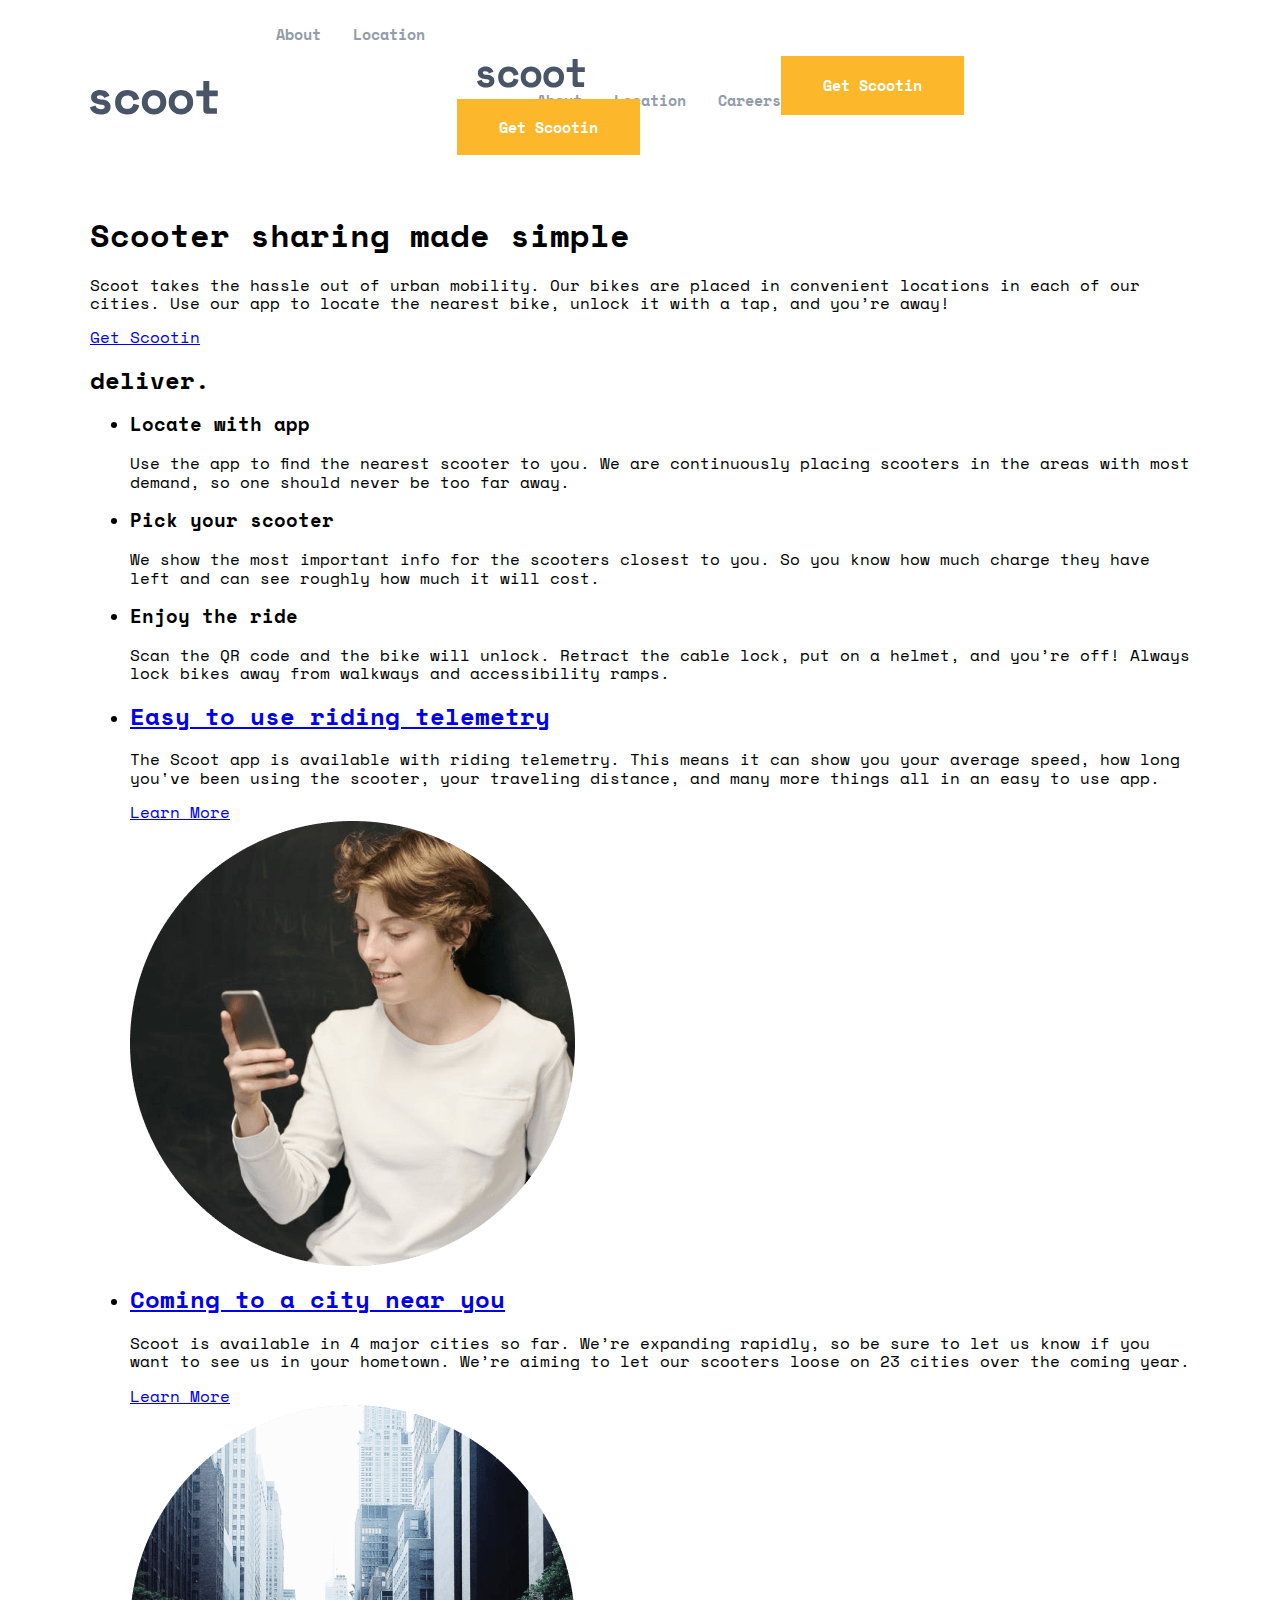
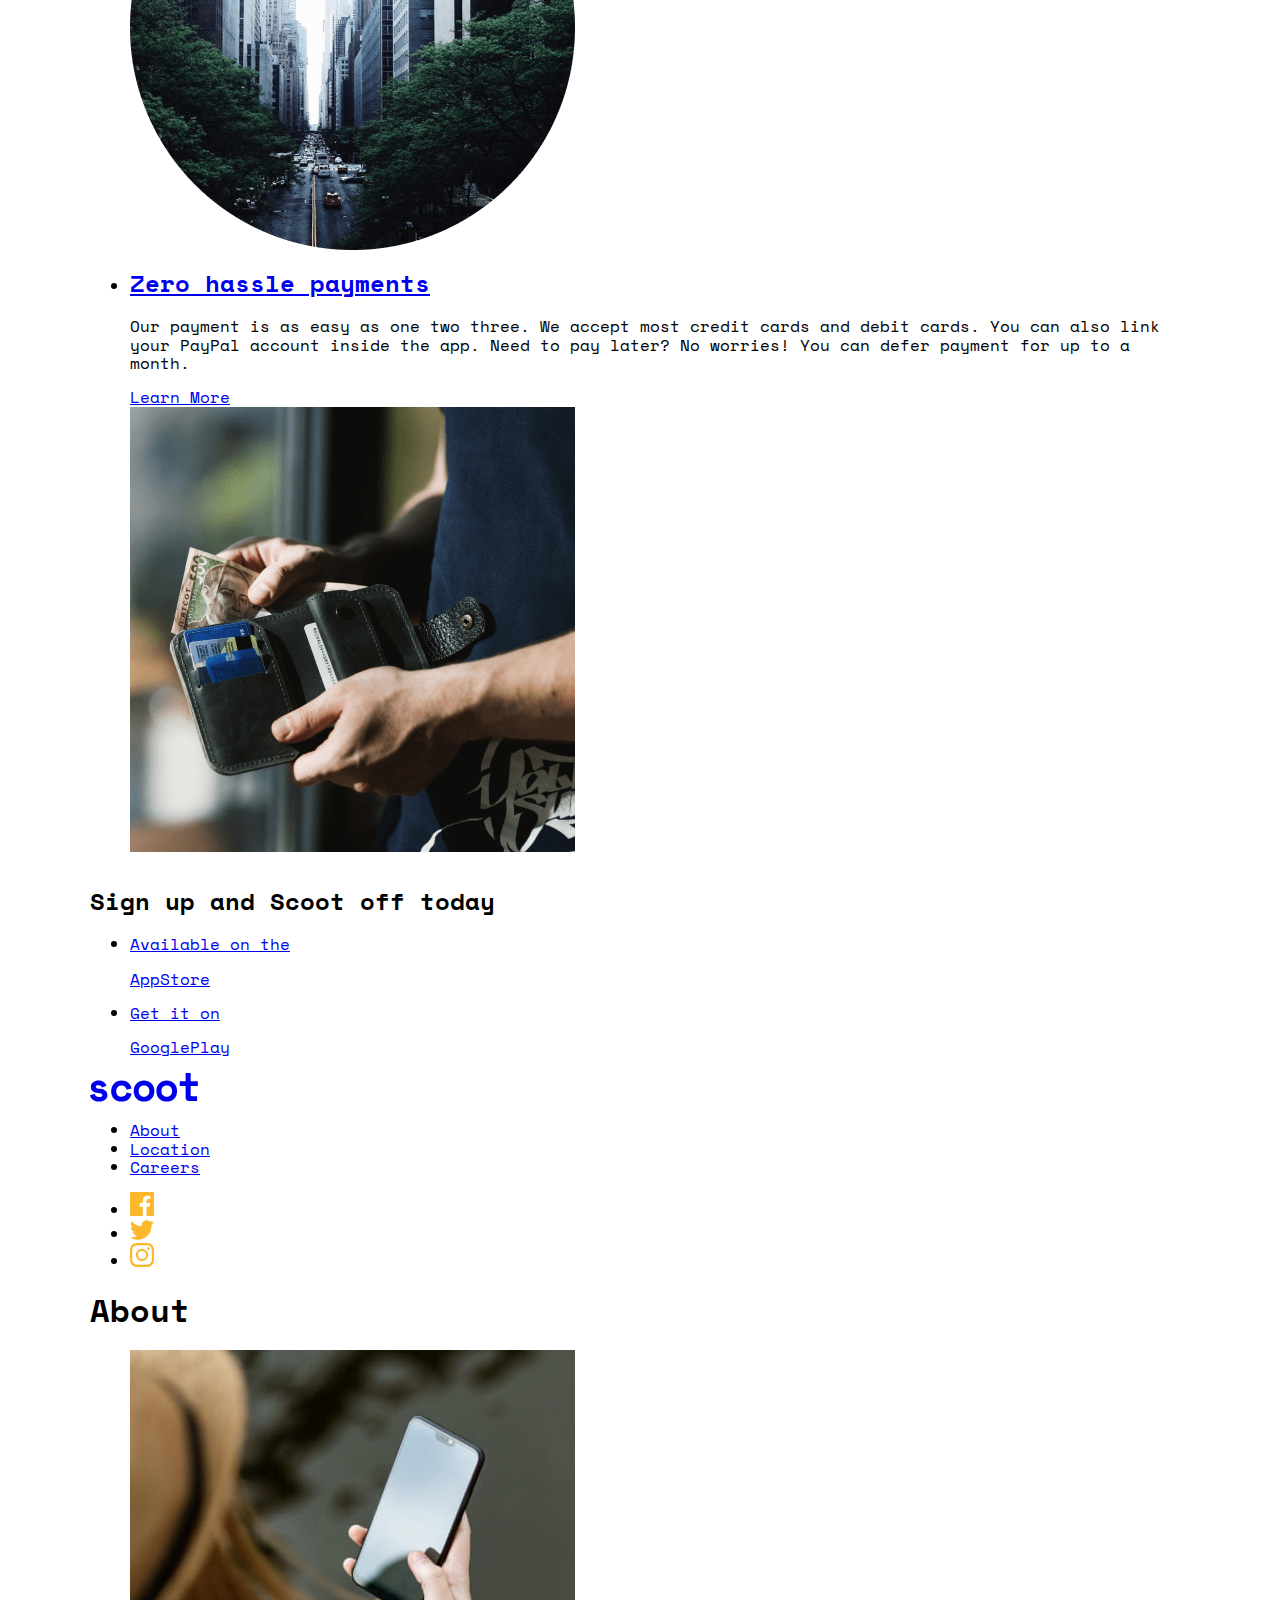
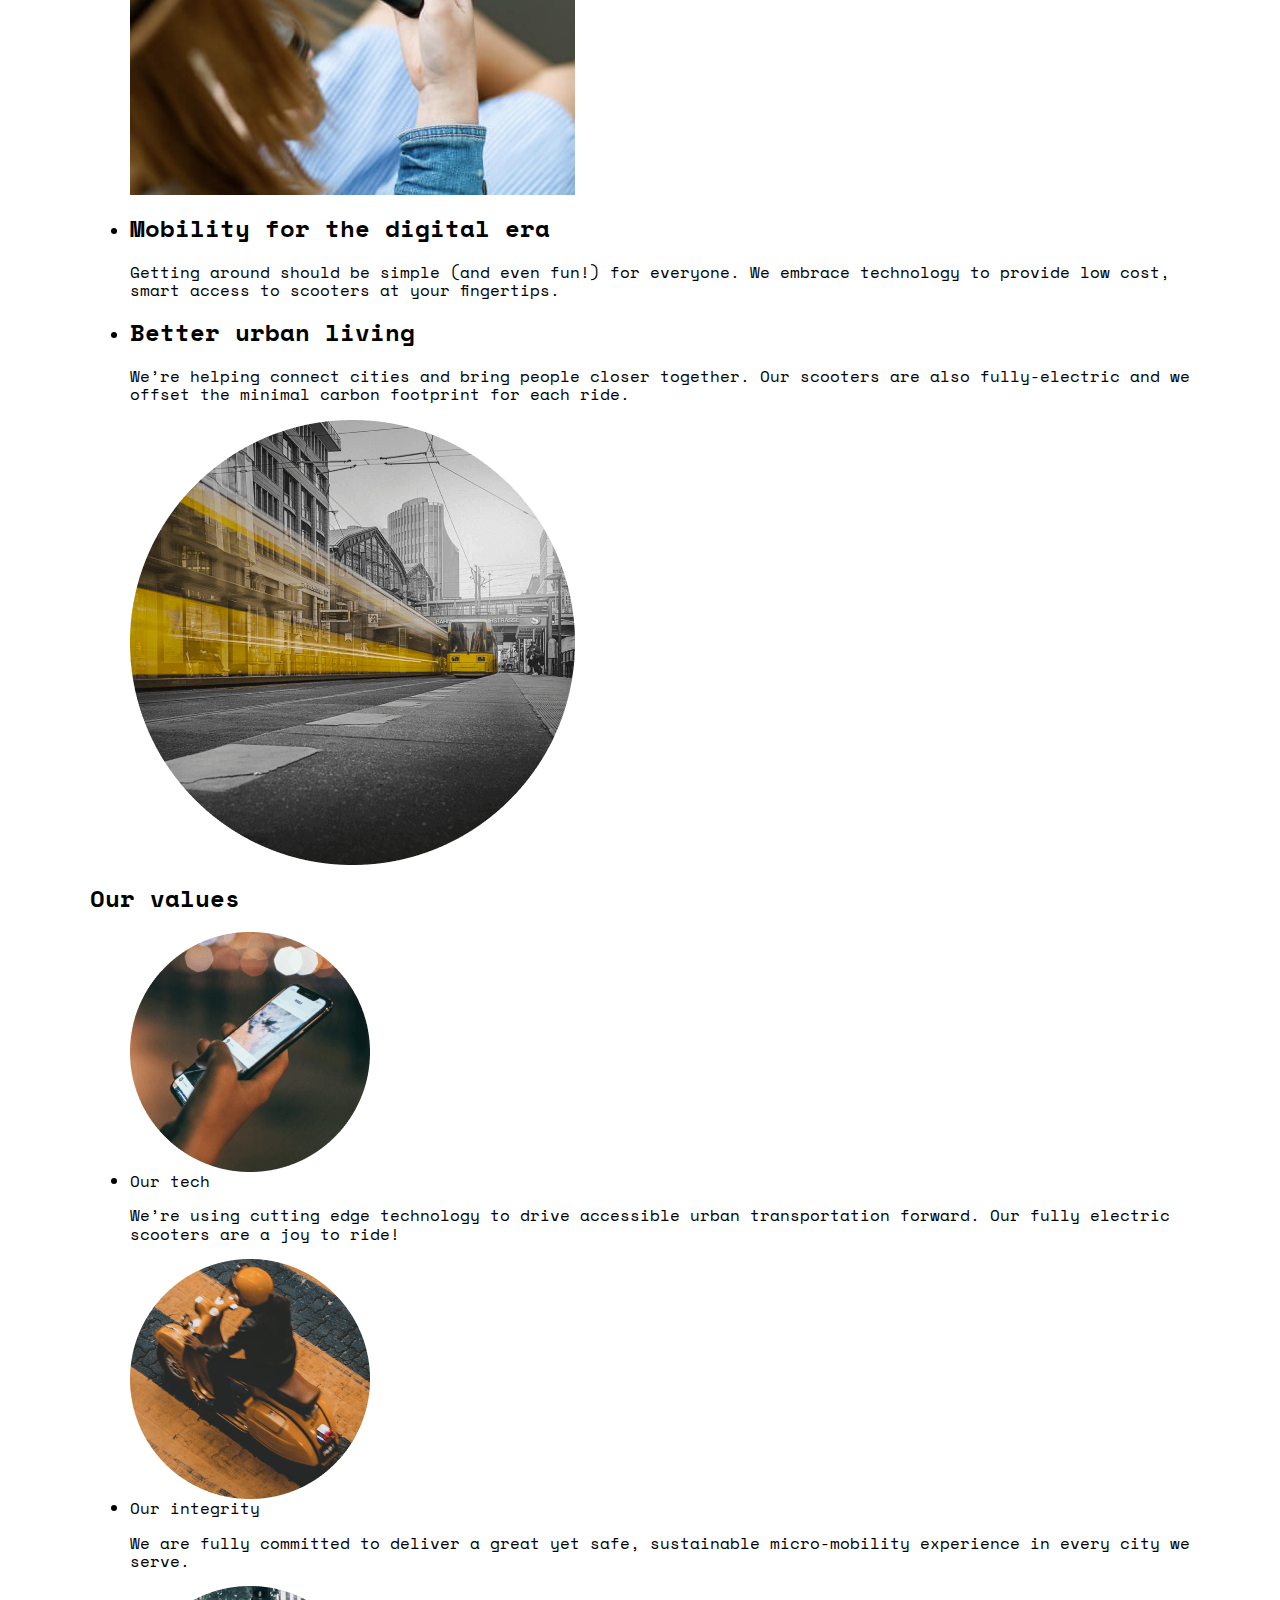
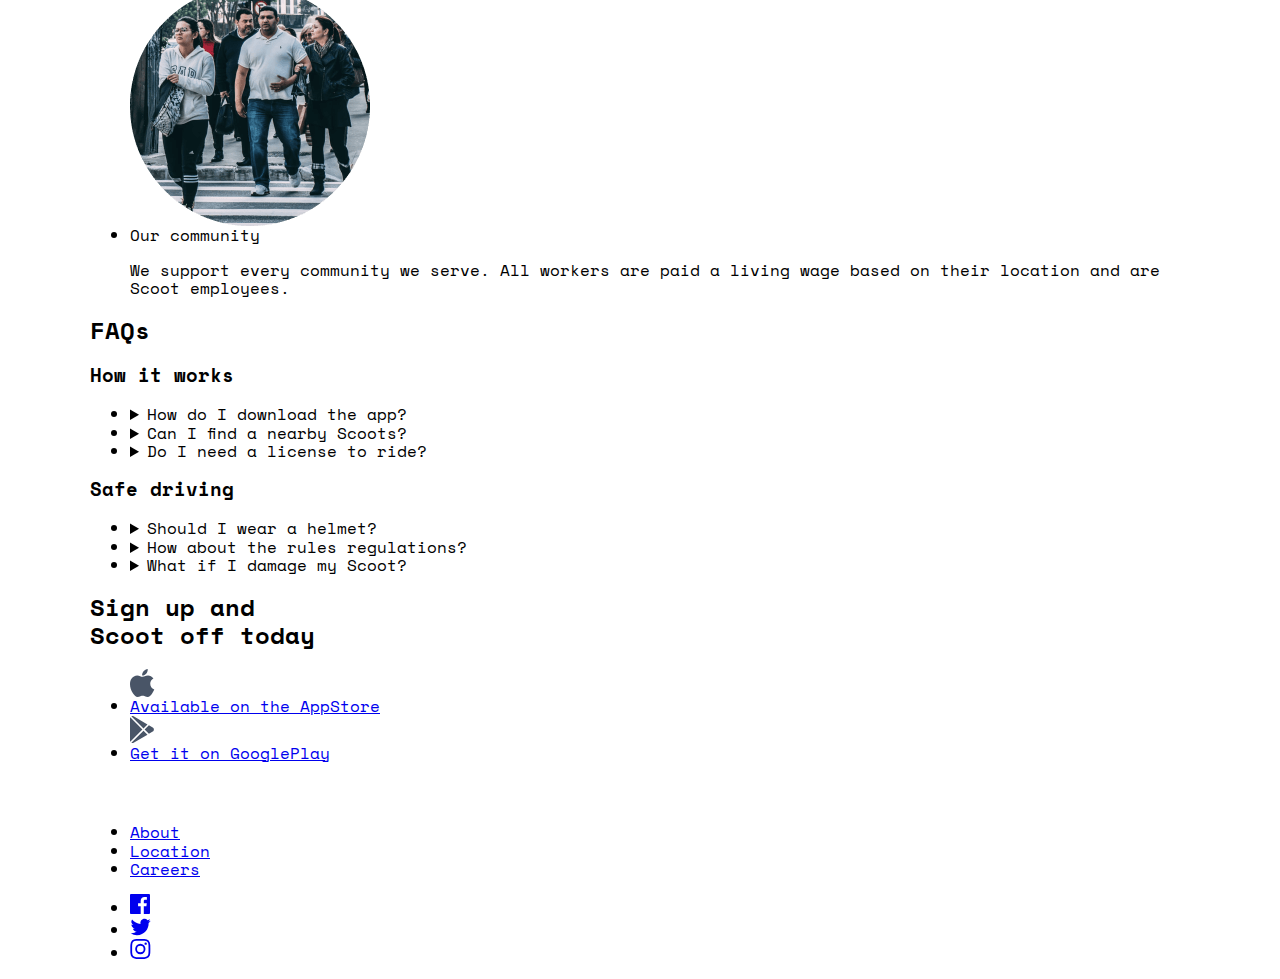
<file: index.html>
<!DOCTYPE html>
<html lang="en">
<head>
    <meta charset="UTF-8">
    <meta http-equiv="X-UA-Compatible" content="IE=edge">
    <meta name="viewport" content="width=device-width, initial-scale=1.0">
    <title>Scoot</title>
    
    <link rel="stylesheet" href="./css/main.min.css">
    <link rel="stylesheet" href="./css/normalize.css">
    <link rel="stylesheet" href="./css/main.css">
    
    <!-- <link rel="stylesheet" href="./css/main.min.css"> -->
</head>
<body>
    
    <!-- Header start -->
    <header class="site-header">
        <div class="container">
            <div class="site-header__inner inner">
                <div class="inner__box">
                    <a class="logo-link" href="./index.html">
                        <img 
                        width="128"
                        height="28"
                        class="site-logo" 
                        src="./images/scoot-black-logo.svg" 
                        alt="Scoot logo">
                    </a>
                    <nav class="nav">
                        <ul class="nav__list">
                            <li class="nav__item">
                                <a class="nav__link" href="#">
                                    About
                                </a>
                            </li>
                            <li class="nav__item">
                                <a class="nav__link" href="#">
                                    Location
                                </a>
                            </li>
                            <li class="nav__item">
                                <a class="nav__link" href="#">
    <header class="header-about">
        <div class="container">
            <div class="header-about__info">
                <div class="header-about__inner" >
                    <a  class="header-about__logo" href="./index.html"><img src="./images/scoot.svg" alt="logo"></a>
                    <nav class="navigation">
                        <ul class="navigation__list">
                            <li class="navigation__item">
                                <a class="navigation__link"  href="#">
                                    About
                                </a>
                            </li>
                            <li class="navigation__item">
                                <a class="navigation__link" href="#">
                                    Location
                                </a>
                            </li>
                            <li class="navigation__item">
                                <a class="navigation__link" href="#">

                                    Careers
                                </a>
                            </li>
                        </ul>
                    </nav>
                </div>
                <a class="inner__link" href="#">Get Scootin</a>
            </div>
        </div>
                <a class="scoot-login" href="#">Get Scootin</a>
            </div>
        </div>
        

    </header>
    
    <!-- Header finish -->
    
    <!-- main content start -->
    <main class="site-main">
        <!-- hero section start -->
        <section class="hero">
            <div class="container">
                <div class="hero__box">
                    <h1 class="hero__heading">
                        Scooter sharing made simple
                    </h1>
                    <p class="hero__text">
                        Scoot takes the hassle out of urban mobility. Our bikes are placed in convenient locations in each of our cities. Use our app to locate the nearest bike, unlock it with a tap, and you’re away!
                    </p>
                    <a href="#" class="site-link">
                        Get Scootin
                    </a>
                </div>
            </div>
        </section>
        <!-- hero section end -->
        
        <!-- deliver SECTION START  -->
        <section class="deliver">
            <div class="container">
                <h2 class="visually-hidden">
                    deliver.
                </h2>
                <ul class="deliver__list">
                    <li class="deliver__item deliver__item--tel">
                        <h3 class="deliver__heading">
                            Locate with app
                        </h3>
                        <p class="deliver__text">
                            Use the app to find the nearest scooter to you. We are continuously placing scooters in the areas with most demand, so one should never be too far away. 
                        </p>
                    </li>
                    <li class="deliver__item deliver__item--scoot">
                        <h3 class="deliver__heading">
                            Pick your scooter
                        </h3>
                        <p class="deliver__text">
                            We show the most important info for the scooters closest to you. So you know how much charge they have left and can see roughly how much it will cost.
                        </p>
                    </li>
                    <li class="deliver__item deliver__item--speed">
                        <h3 class="deliver__heading">
                            Enjoy the ride
                        </h3>
                        <p class="deliver__text">
                            Scan the QR code and the bike will unlock. Retract the cable lock, put on a helmet, and you’re off! Always lock bikes away from walkways and accessibility ramps.
                        </p>
                    </li>
                </ul>
            </div>
        </section>
        <!-- deliver SECTION FINISH  -->
        
        <!-- info section start  -->
        <section class="info">
            <div class="container">
                <ul class="info__list">
                    <li class="info__item info__item--easy">
                        <div class="info__item-box">
                            <h2 class="info__topic">
                                <a class="info__link" href="#">
                                    Easy to use
                                    riding telemetry
                                </a>
                            </h2>
                            <p class="info__text">
                                The Scoot app is available with riding telemetry. This means it can show you your average speed, how
                                long
                                you've been using the scooter, your traveling distance, and many more things all in an easy to use app.
                            </p>
                            <a class="info__link-more" href="#">
                                Learn More
                            </a>
                        </div>
                        <div class="info__img-box info__img-box--easy">
                            <img class="info__img" src="./images/girl-phone.png" width="445" height="445"
                            alt="boy looking at his phone" srcset="./images/girl-phone.png 1x, ./images/girl-phone2x.png 2x">
                        </div>
                    </li>
                    <li class="info__item info__item--coming">
                        <div class="info__item-box">
                            <h2 class="info__topic">
                                <a class="info__link" href="#">
                                    Coming to a city near you
                                </a>
                            </h2>
                            <p class="info__text">
                                Scoot is available in 4 major cities so far. We’re expanding rapidly, so be sure to let us know if you
                                want to see us in your hometown. We’re aiming to let our scooters loose on 23 cities over the coming
                                year.
                            </p>
                            <a class="info__link-more" href="#">
                                Learn More
                            </a>
                        </div>
                        <div class="info__img-box info__img-box--coming">
                            <img class="info__img" src="./images/country.png" width="445" height="445"
                            alt="boy looking at his phone" srcset="./images/country.png 1x, ./images/country2x.png 2x">
                        </div>
                    </li>
                    <li class="info__item info__item--money">
                        <div class="info__item-box">
                            <h2 class="info__topic">
                                <a class="info__link" href="#">
                                    Zero hassle payments
                                </a>
                            </h2>
                            <p class="info__text">
                                Our payment is as easy as one two three. We accept most credit cards and debit cards. You can also link
                                your PayPal account inside the app. Need to pay later? No worries! You can defer payment for up to a
                                month.
                            </p>
                            <a class="info__link-more" href="#">
                                Learn More
                            </a>
                        </div>
                        <div class="info__img-box info__img-box--money">
                            <img class="info__img" src="./images/home-money.png" width="445" height="445"
                            alt="boy looking at his phone" srcset="./images/home-money.png 1x, ./images/home-money@2x.png 2x">
                        </div>
                    </li>
                </ul>
            </div>
        </section>
        <!-- info section finish  -->
    </main>
    
    <!-- Footer start -->
    <footer class="site-footer">
    <div class="site-article">
      <div class="container">
        <div class="site-article__box">
          <div class="site-article__textbox">
            <h2 class="site-article__text">Sign up and Scoot off today</h2>
          </div>
          <ul class="site-article__list">
            <li class="site-article__item"><a class="site-article__link" href="#">
                <p class="site-article__linkthemetop">Available on the</p>
                <p class="site-article__linkthemeunder">AppStore</p>
              </a>
            </li>
            <li class="site-article__item"><a class="site-article__link" href="#">
                <p class="site-article__linkthemetop">Get it on</p>
                <p class="site-article__linkthemeunder">GooglePlay</p>
              </a>
            </li>
          </ul>
        </div>
      </div>
    </div>
    <div class="site-footer">
      <div class="container">
        <div class="site-footer__box">
          <a href="./index.html"> <svg class="site-footer__logo" width="108" height="29" fill="CurrentColor"
              xmlns="http://www.w3.org/2000/svg">
              <path fill-rule="evenodd" clip-rule="evenodd"
                d="M107.097 23.2V28h-8.4c-.907 0-1.647-.293-2.22-.88-.573-.587-.86-1.333-.86-2.24V12.96h-5.88v-4.8h5.88V0h5.04v8.16h7.16v4.8h-7.16V22c0 .8.36 1.2 1.08 1.2h5.36ZM9.12 28.56c2.613 0 4.64-.587 6.08-1.76 1.44-1.173 2.16-2.747 2.16-4.72v-.24c0-1.787-.64-3.18-1.92-4.18-1.28-1-2.933-1.607-4.96-1.82-1.76-.187-2.973-.42-3.64-.7-.667-.28-1-.74-1-1.38 0-.453.213-.833.64-1.14.427-.307 1.067-.46 1.92-.46.933 0 1.693.207 2.28.62.587.413 1 .98 1.24 1.7l4.56-1.84a8.832 8.832 0 0 0-.92-1.74c-.4-.6-.92-1.147-1.56-1.64-.64-.493-1.42-.893-2.34-1.2-.92-.307-2.007-.46-3.26-.46-.96 0-1.893.133-2.8.4a7.473 7.473 0 0 0-2.4 1.18 6.193 6.193 0 0 0-1.68 1.9c-.427.747-.64 1.613-.64 2.6v.24c0 1.893.66 3.327 1.98 4.3 1.32.973 3.1 1.553 5.34 1.74.827.08 1.513.187 2.06.32.547.133.98.3 1.3.5.32.2.54.413.66.64.12.227.18.473.18.74 0 .453-.233.873-.7 1.26-.467.387-1.327.58-2.58.58-1.413 0-2.46-.32-3.14-.96-.68-.64-1.127-1.387-1.34-2.24L0 22.32c.133.693.393 1.407.78 2.14.387.733.94 1.4 1.66 2 .72.6 1.627 1.1 2.72 1.5 1.093.4 2.413.6 3.96.6Zm22.454 0c2.827 0 5.087-.72 6.78-2.16 1.694-1.44 2.767-3.333 3.22-5.68l-4.96-1.24c-.24 1.307-.766 2.347-1.58 3.12-.813.773-1.993 1.16-3.54 1.16-.72 0-1.4-.113-2.04-.34a4.705 4.705 0 0 1-1.68-1.02c-.48-.453-.86-1.02-1.14-1.7-.28-.68-.42-1.46-.42-2.34v-.24c0-.88.14-1.673.42-2.38.28-.707.66-1.307 1.14-1.8a5.006 5.006 0 0 1 1.68-1.14 5.25 5.25 0 0 1 2.04-.4c1.547 0 2.747.427 3.6 1.28.854.853 1.36 1.867 1.52 3.04l4.96-1.28c-.453-2.347-1.54-4.24-3.26-5.68-1.72-1.44-3.966-2.16-6.74-2.16-1.44 0-2.793.24-4.06.72a9.726 9.726 0 0 0-3.32 2.08c-.946.907-1.686 2-2.22 3.28-.533 1.28-.8 2.72-.8 4.32v.48c0 1.6.267 3.027.8 4.28.534 1.253 1.267 2.307 2.2 3.16.934.853 2.034 1.507 3.3 1.96 1.267.453 2.634.68 4.1.68Zm26.355-.68c-1.24.453-2.54.68-3.9.68-1.36 0-2.66-.227-3.9-.68a9.996 9.996 0 0 1-3.3-1.98c-.96-.867-1.72-1.933-2.28-3.2-.56-1.267-.84-2.727-.84-4.38v-.48c0-1.627.28-3.073.84-4.34.56-1.267 1.32-2.34 2.28-3.22a9.827 9.827 0 0 1 3.3-2c1.24-.453 2.54-.68 3.9-.68 1.36 0 2.66.227 3.9.68a9.827 9.827 0 0 1 3.3 2c.96.88 1.72 1.953 2.28 3.22.56 1.267.84 2.713.84 4.34v.48c0 1.653-.28 3.113-.84 4.38-.56 1.267-1.32 2.333-2.28 3.2a9.996 9.996 0 0 1-3.3 1.98Zm-3.9-4.12c-.72 0-1.4-.12-2.04-.36a4.95 4.95 0 0 1-1.68-1.04 4.911 4.911 0 0 1-1.14-1.66c-.28-.653-.42-1.393-.42-2.22v-.8c0-.827.14-1.567.42-2.22.28-.653.66-1.207 1.14-1.66a4.95 4.95 0 0 1 1.68-1.04c.64-.24 1.32-.36 2.04-.36s1.4.12 2.04.36c.64.24 1.2.587 1.68 1.04.48.453.86 1.007 1.14 1.66.28.653.42 1.393.42 2.22v.8c0 .827-.14 1.567-.42 2.22a4.911 4.911 0 0 1-1.14 1.66c-.48.453-1.04.8-1.68 1.04-.64.24-1.32.36-2.04.36Zm26.594 4.12c-1.24.453-2.54.68-3.9.68-1.36 0-2.66-.227-3.9-.68a9.996 9.996 0 0 1-3.3-1.98c-.96-.867-1.72-1.933-2.28-3.2-.56-1.267-.84-2.727-.84-4.38v-.48c0-1.627.28-3.073.84-4.34.56-1.267 1.32-2.34 2.28-3.22a9.827 9.827 0 0 1 3.3-2c1.24-.453 2.54-.68 3.9-.68 1.36 0 2.66.227 3.9.68a9.827 9.827 0 0 1 3.3 2c.96.88 1.72 1.953 2.28 3.22.56 1.267.84 2.713.84 4.34v.48c0 1.653-.28 3.113-.84 4.38-.56 1.267-1.32 2.333-2.28 3.2a9.996 9.996 0 0 1-3.3 1.98Zm-3.9-4.12c-.72 0-1.4-.12-2.04-.36a4.95 4.95 0 0 1-1.68-1.04 4.911 4.911 0 0 1-1.14-1.66c-.28-.653-.42-1.393-.42-2.22v-.8c0-.827.14-1.567.42-2.22.28-.653.66-1.207 1.14-1.66a4.95 4.95 0 0 1 1.68-1.04c.64-.24 1.32-.36 2.04-.36s1.4.12 2.04.36c.64.24 1.2.587 1.68 1.04.48.453.86 1.007 1.14 1.66.28.653.42 1.393.42 2.22v.8c0 .827-.14 1.567-.42 2.22a4.911 4.911 0 0 1-1.14 1.66c-.48.453-1.04.8-1.68 1.04-.64.24-1.32.36-2.04.36Z"
                fill="CurrentColor" /></svg></a>

          <ul class="site-footer__list">
            <li class="site-footer__item"><a href="./about.html" class="site-footer__link">About</a>
            </li>
            <li class="site-footer__item"><a href="#" class="site-footer__link">Location</a>
            </li>
            <li class="site-footer__item"><a href="./careers.html" class="site-footer__link">Careers</a>
            </li>
          </ul>

          <ul class="site-footer__social">
            <li class="site-footer__socialitem"><a href="#" class="site-footer__sociallink">
              <svg width="24" height="24" fill="none" xmlns="http://www.w3.org/2000/svg"><path d="M22.675 0H1.325C.593 0 0 .593 0 1.325v21.351C0 23.407.593 24 1.325 24H12.82v-9.294H9.692v-3.622h3.128V8.413c0-3.1 1.893-4.788 4.659-4.788 1.325 0 2.463.099 2.795.143v3.24l-1.918.001c-1.504 0-1.795.715-1.795 1.763v2.313h3.587l-.467 3.622h-3.12V24h6.116c.73 0 1.323-.593 1.323-1.325V1.325C24 .593 23.407 0 22.675 0Z" fill="#FCB72B"/></svg>
            </a>
            </li>
            <li class="site-footer__socialitem"><a href="#" class="site-footer__sociallink">
              <svg width="24" height="20" fill="none" xmlns="http://www.w3.org/2000/svg"><path d="M24 2.557a9.83 9.83 0 0 1-2.828.775A4.932 4.932 0 0 0 23.337.608a9.864 9.864 0 0 1-3.127 1.195A4.916 4.916 0 0 0 16.616.248c-3.179 0-5.515 2.966-4.797 6.045A13.978 13.978 0 0 1 1.671 1.149a4.93 4.93 0 0 0 1.523 6.574 4.903 4.903 0 0 1-2.229-.616c-.054 2.281 1.581 4.415 3.949 4.89a4.935 4.935 0 0 1-2.224.084 4.928 4.928 0 0 0 4.6 3.419A9.9 9.9 0 0 1 0 17.54a13.94 13.94 0 0 0 7.548 2.212c9.142 0 14.307-7.721 13.995-14.646A10.025 10.025 0 0 0 24 2.557Z" fill="#FCB72B"/></svg>
            </a>
            </li>
            <li class="site-footer__socialitem"><a href="#" class="site-footer__sociallink">
              <svg width="24" height="24" fill="none" xmlns="http://www.w3.org/2000/svg"><path fill-rule="evenodd" clip-rule="evenodd" d="M12 0C8.741 0 8.333.014 7.053.072 2.695.272.273 2.69.073 7.052.014 8.333 0 8.741 0 12c0 3.259.014 3.668.072 4.948.2 4.358 2.618 6.78 6.98 6.98C8.333 23.986 8.741 24 12 24c3.259 0 3.668-.014 4.948-.072 4.354-.2 6.782-2.618 6.979-6.98.059-1.28.073-1.689.073-4.948 0-3.259-.014-3.667-.072-4.947-.196-4.354-2.617-6.78-6.979-6.98C15.668.014 15.259 0 12 0Zm0 2.163c3.204 0 3.584.012 4.85.07 3.252.148 4.771 1.691 4.919 4.919.058 1.265.069 1.645.069 4.849 0 3.205-.012 3.584-.069 4.849-.149 3.225-1.664 4.771-4.919 4.919-1.266.058-1.644.07-4.85.07-3.204 0-3.584-.012-4.849-.07-3.26-.149-4.771-1.699-4.919-4.92-.058-1.265-.07-1.644-.07-4.849 0-3.204.013-3.583.07-4.849.149-3.227 1.664-4.771 4.919-4.919 1.266-.057 1.645-.069 4.849-.069ZM5.838 12a6.162 6.162 0 1 1 12.324 0 6.162 6.162 0 0 1-12.324 0ZM12 16a4 4 0 1 1 0-8 4 4 0 0 1 0 8Zm4.965-10.405a1.44 1.44 0 1 1 2.881.001 1.44 1.44 0 0 1-2.881-.001Z" fill="#FCB72B"/></svg>
            </a>
            </li>
          </ul>
        </div>
      </div>
    </div>
    <!-- Main start -->
    <main class="site-main">

        <!-- About section start  -->
        <section class="about">
            <div class="container">
                <div class="about__box">
                    <h1 class="about__title">
                        About
                    </h1>
                </div>
            </div>
        </section>
        <!-- About section finish  -->

        <!-- Mobiles section start  -->
        <section class="mobiles">
            <div class="container">
                <ul class="mobiles__list">
                    <li class="mobiles__item">
                        <img  class="mobiles__img" src="./images/phone-with-girl.jpg" 
                        width="445"
                        height="445"
                        srcset="./images/phone-with-girl.jpg 1x , ./images/phone-with-girl@2x 2x"
                        alt="phone with girl">
                        <div class="mobiles__box">
                            <h2 class="mobiles__heading">
                                Mobility for the digital era
                            </h2>
                            <p class="mobiles__text">
                                Getting around should be simple (and even fun!) for everyone. We embrace technology to provide low cost, smart access to
                                scooters at your fingertips.
                            </p>
                        </div>
                    </li>
                    <li class="mobiles__item">
                        <div class="mobiles__box">
                            <h2 class="mobiles__heading">
                            Better urban living
                            </h2>
                            <p class="mobiles__text">
                            We’re helping connect cities and bring people closer together. Our scooters are also fully-electric and we offset the
                            minimal carbon footprint for each ride.
                            </p>
                        </div>
                        <img class="mobiles__img" src="./images/train.png" 
                        width="445" height="445"
                        srcset="./images/train.png 1x , ./images/train@2x.png 2x" alt="phone with girl">
                    </li>
                </ul>
            </div>
        </section>
            <!-- Mobiles section finish  -->

            <!-- Values section start  -->


        <section class="values">
            <div class="container">
                <h2 class="values__title">
                    Our values
                </h2>
                <ul class="values__list">
                    <li class="values__item">
                        <img  class="values__img" src="./images/phone.png" 
                        srcset="./images/phone.png 1x , ./images/phone@2x.png 2x"
                        alt="phone">
                        <span class="value__info">
                            Our tech
                        </span>
                        <p class="value__text">
                            We’re using cutting edge technology to drive accessible urban transportation forward. Our fully electric scooters are a
                            joy to ride!
                        </p>
                    </li>
                    <li class="values__item">
                        <img class="values__img" src="./images/mini-bg-moto.png" srcset="./images/mini-bg-moto.png 1x , ./images/mini-bg-moto@2x.png 2x"
                            alt="phone">
                        <span class="value__info">
                        Our integrity
                        </span>
                        <p class="value__text">
                        We are fully committed to deliver a great yet safe, sustainable micro-mobility experience in every city we serve.
                        </p>
                    </li>
                    <li class="values__item">
                        <img class="values__img" src="./images/people.png" srcset="./images/people.png 1x , ./images/people@2x.png 2x"
                            alt="phone">
                        <span class="value__info">
                        Our community
                        </span>
                        <p class="value__text">
                        We support every community we serve. All workers are paid a living wage based on their location and are Scoot employees.
                        </p>
                    </li>

                </ul>
            </div>
        </section>

            <!-- Values section finish  -->

            <!-- Apps section start -->

        <section class="apps">
            <div class="container">
                <h2 class="apps__title">
                    FAQs
                </h2>
                <div class="apps__box">
                    <h3 class="apps__heading">
                        How it works
                    </h3>
                    <ul class="apps__list">
                        <li class="apps__item">
                            <details class="apps__detaiels">
                                <summary class="apps__summary-title ">
                                    How do I download the app?
                                </summary>
                                <p class="apps__text" >
                                    To download the Scoot app, you can search “Scoot” in both the App and Google Play stores. An even simpler way to do it
                                    would be to click the relevant link at the bottom of this page and you’ll be re-directed to the correct page.
                                </p>
                            </details>
                        </li>
                        <li class="apps__item">
                            <details class="apps__detaiels">
                                <summary class="apps__summary-title ">
                                    Can I find a nearby Scoots?
                                </summary>
                                <p class="apps__text">
                                    To download the Scoot app, you can search “Scoot” in both the App and Google Play stores. An even simpler
                                    way to do it
                                    would be to click the relevant link at the bottom of this page and you’ll be re-directed to the correct
                                    page.
                                </p>
                            </details>
                        </li>
                        <li class="apps__item">
                            <details class="apps__detaiels">
                                <summary class="apps__summary-title ">
                                    Do I need a license to ride?
                                </summary>
                                <p class="apps__text">
                                    To download the Scoot app, you can search “Scoot” in both the App and Google Play stores. An even simpler
                                    way to do it
                                    would be to click the relevant link at the bottom of this page and you’ll be re-directed to the correct
                                    page.
                                </p>
                            </details>
                        </li>
                    </ul>
                </div>
                <div class="apps__box  apps__safe-driving">
                    <h3 class="apps__heading">
                    Safe driving
                    </h3>
                    <ul class="apps__list">
                        <li class="apps__item">
                            <details class="apps__detaiels">
                                <summary class="apps__summary-title ">
                                Should I wear a helmet?
                                </summary>
                                <p class="apps__text">
                                    Yes, please do! All cities have different laws. But we strongly strongly strongly recommend always wearing a helmet
                                    regardless of the local laws. We like you and we want you to be as safe as possible while Scooting.
                                </p>
                            </details>
                        </li>
                        <li class="apps__item">
                            <details class="apps__detaiels">
                                <summary class="apps__summary-title ">
                                How about the rules regulations?
                                </summary>
                                <p class="apps__text">
                                    Yes, please do! All cities have different laws. But we strongly strongly strongly recommend always wearing a helmet
                                    regardless of the local laws. We like you and we want you to be as safe as possible while Scooting.
                                </p>
                            </details>
                        </li>
                        <li class="apps__item">
                            <details class="apps__detaiels">
                                <summary class="apps__summary-title ">
                                What if I damage my Scoot?
                                </summary>
                                <p class="apps__text">
                                    Yes, please do! All cities have different laws. But we strongly strongly strongly recommend always wearing a helmet
                                    regardless of the local laws. We like you and we want you to be as safe as possible while Scooting.
                                </p>
                            </details>
                        </li>
                    </ul>
                </div>
            </div>

        </section>
            
            <!-- Apps section finish -->
             
            <!-- Company section start  -->

        <section class="company">
            <div class="container">
                <div class="company__info">
                    <h2 class="company__title">
                        Sign up and <br> Scoot off today
                    </h2>
                    <ul class="company__list">
                        <li class="company__item">
                            <a class="company__link" href="https://www.apple.com/app-store/" target="blank">
                                <img src="./images/apple-logo.svg" alt="app store">
                                <div class="company__box">
                                    <span class="company__store-heading">
                                    Available on the
                                    </span>
                                    <span class="company__text">
                                    AppStore
                                    </span>
                                </div>
                            </a>
                        </li>
                        <li class="company__item">
                            <a class="company__link" href="https://play.google.com/store/games?hl=ru&gl=US" target="blank">
                                <img src="./images/google-play.svg"  alt="GooglePlay">
                                <div class="company__box">
                                    <span class="company__store-heading">
                                    Get it on
                                    </span>
                                    <span class="company__text">
                                GooglePlay
                                    </span>
                                </div>
                            </a>
                        </li>
                    </ul>

                </div>
            </div>

        </section>    

            <!-- Company section finish -->
    </main>
    <!-- Main finish  -->
    
    <!-- Footer start -->
    <footer class="site-footer">
        <div class="container">
            <div class="header-about__info">
                <div class="header-about__inner">
                    <a class="footer__logo" href="./index.html"><img src="./images/scoot2.svg" alt="logo"></a>
                    <nav class="navigation">
                        <ul class="navigation__list">
                            <li class="navigation__item">
                                <a class="navigation__link" href="#">
                                    About
                                </a>
                            </li>
                            <li class="navigation__item">
                                <a class="navigation__link" href="#">
                                    Location
                                </a>
                            </li>
                            <li class="navigation__item">
                                <a class="navigation__link" href="#">
                                    Careers
                                </a>
                            </li>
                        </ul>
                    </nav>
                </div>
               <ul class="footer__list">
                <li class="footer__item">
                    <a class="footer__link" href="https://www.facebook.com/" target="blank">
                        <svg width="20" height="20" fill="currentColor" xmlns="http://www.w3.org/2000/svg">
                            <path
                                d="M18.896 0H1.104C.494 0 0 .494 0 1.104v17.793C0 19.506.494 20 1.104 20h9.58v-7.745H8.076V9.237h2.606V7.01c0-2.583 1.578-3.99 3.883-3.99 1.104 0 2.052.082 2.329.119v2.7h-1.598c-1.254 0-1.496.597-1.496 1.47v1.928h2.989l-.39 3.018h-2.6V20h5.098c.608 0 1.102-.494 1.102-1.104V1.104C20 .494 19.506 0 18.896 0Z"
                                fill="currentColor" />
                        </svg>
                    </a>
                </li>
                <li class="footer__item">
                    <a class="footer__link" href="https://www.twitter.com/" target="blank">
                        <svg width="21" height="18" fill="currentColor" xmlns="http://www.w3.org/2000/svg">
                            <path
                                d="M20.667 2.797a8.192 8.192 0 0 1-2.357.646 4.11 4.11 0 0 0 1.804-2.27 8.22 8.22 0 0 1-2.606.996A4.096 4.096 0 0 0 14.513.873c-2.649 0-4.595 2.472-3.997 5.038a11.648 11.648 0 0 1-8.457-4.287 4.109 4.109 0 0 0 1.27 5.478A4.086 4.086 0 0 1 1.47 6.59c-.045 1.901 1.317 3.68 3.29 4.075a4.111 4.111 0 0 1-1.853.07 4.106 4.106 0 0 0 3.834 2.85 8.25 8.25 0 0 1-6.075 1.7 11.616 11.616 0 0 0 6.29 1.843c7.618 0 11.922-6.434 11.662-12.205a8.353 8.353 0 0 0 2.048-2.125Z"
                                fill="currentColor" />
                        </svg>
                    </a>
                </li>
                <li class="footer__item">
                    <a class="footer__link" href="https://www.instagram.com/" target="blank">
                        <svg width="21" height="20" fill="currentColor" xmlns="http://www.w3.org/2000/svg">
                            <path fill-rule="evenodd" clip-rule="evenodd"
                                d="M10.333 0C7.618 0 7.278.012 6.211.06 2.579.227.56 2.242.394 5.877.345 6.944.334 7.284.334 10s.011 3.057.06 4.123c.166 3.632 2.181 5.65 5.816 5.817 1.068.048 1.408.06 4.123.06 2.716 0 3.057-.012 4.124-.06 3.628-.167 5.651-2.182 5.816-5.817.049-1.066.06-1.407.06-4.123s-.011-3.056-.06-4.122C20.11 2.249 18.093.228 14.457.06 13.39.01 13.05 0 10.334 0Zm0 1.802c2.67 0 2.987.01 4.042.059 2.71.123 3.976 1.409 4.1 4.099.047 1.054.057 1.37.057 4.04 0 2.672-.01 2.988-.058 4.042-.124 2.687-1.387 3.975-4.099 4.099-1.055.048-1.37.058-4.042.058-2.67 0-2.986-.01-4.04-.058-2.717-.124-3.976-1.416-4.1-4.1-.048-1.054-.058-1.37-.058-4.041 0-2.67.01-2.986.058-4.04.125-2.69 1.387-3.977 4.1-4.1 1.055-.048 1.37-.058 4.04-.058ZM5.198 10a5.135 5.135 0 1 1 10.27 0 5.135 5.135 0 0 1-10.27 0Zm5.135 3.333a3.333 3.333 0 1 1 0-6.666 3.333 3.333 0 0 1 0 6.666Zm4.138-8.67a1.2 1.2 0 1 1 2.4 0 1.2 1.2 0 0 1-2.4 0Z"
                                fill="currentColor" />
                        </svg>
                    </a>
                </li>
               </ul>
                
            </div>
        </div>
    </footer>
    <!-- Footer finish -->
</body>
</html>
</file>
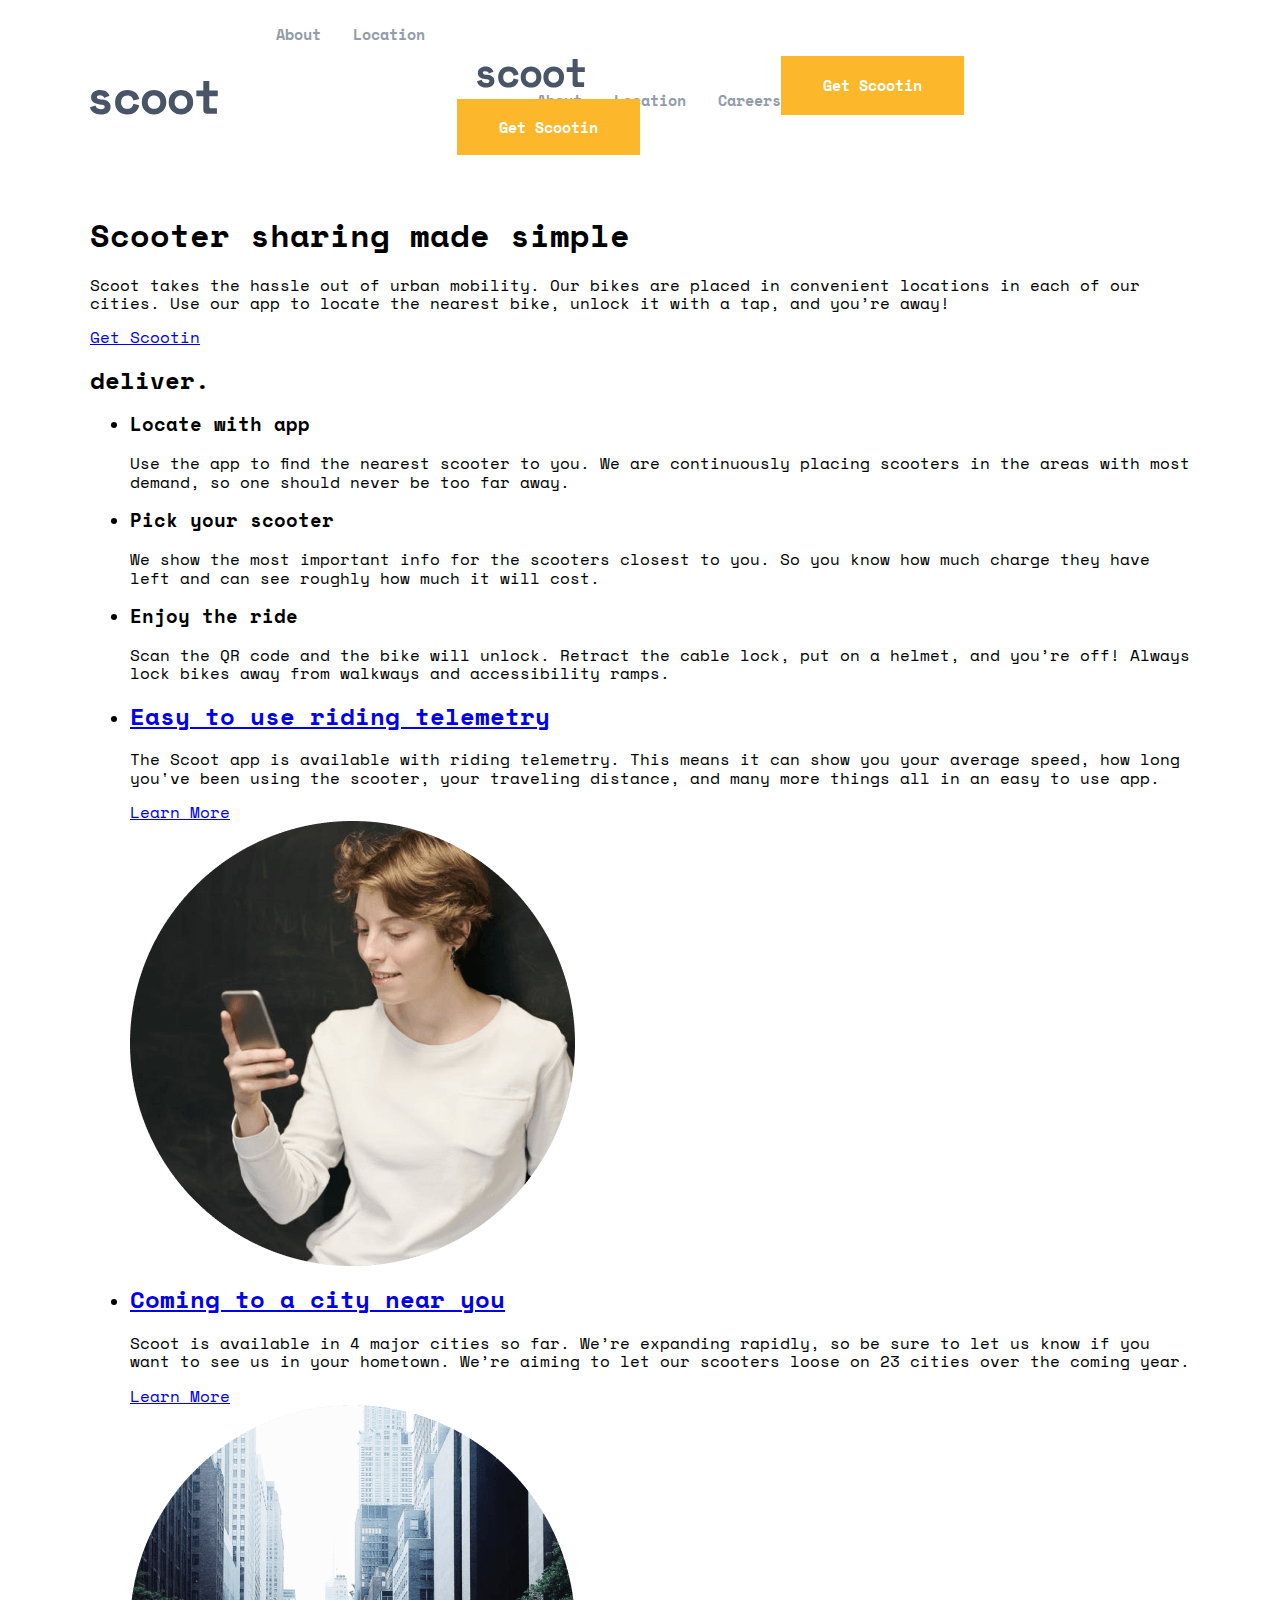
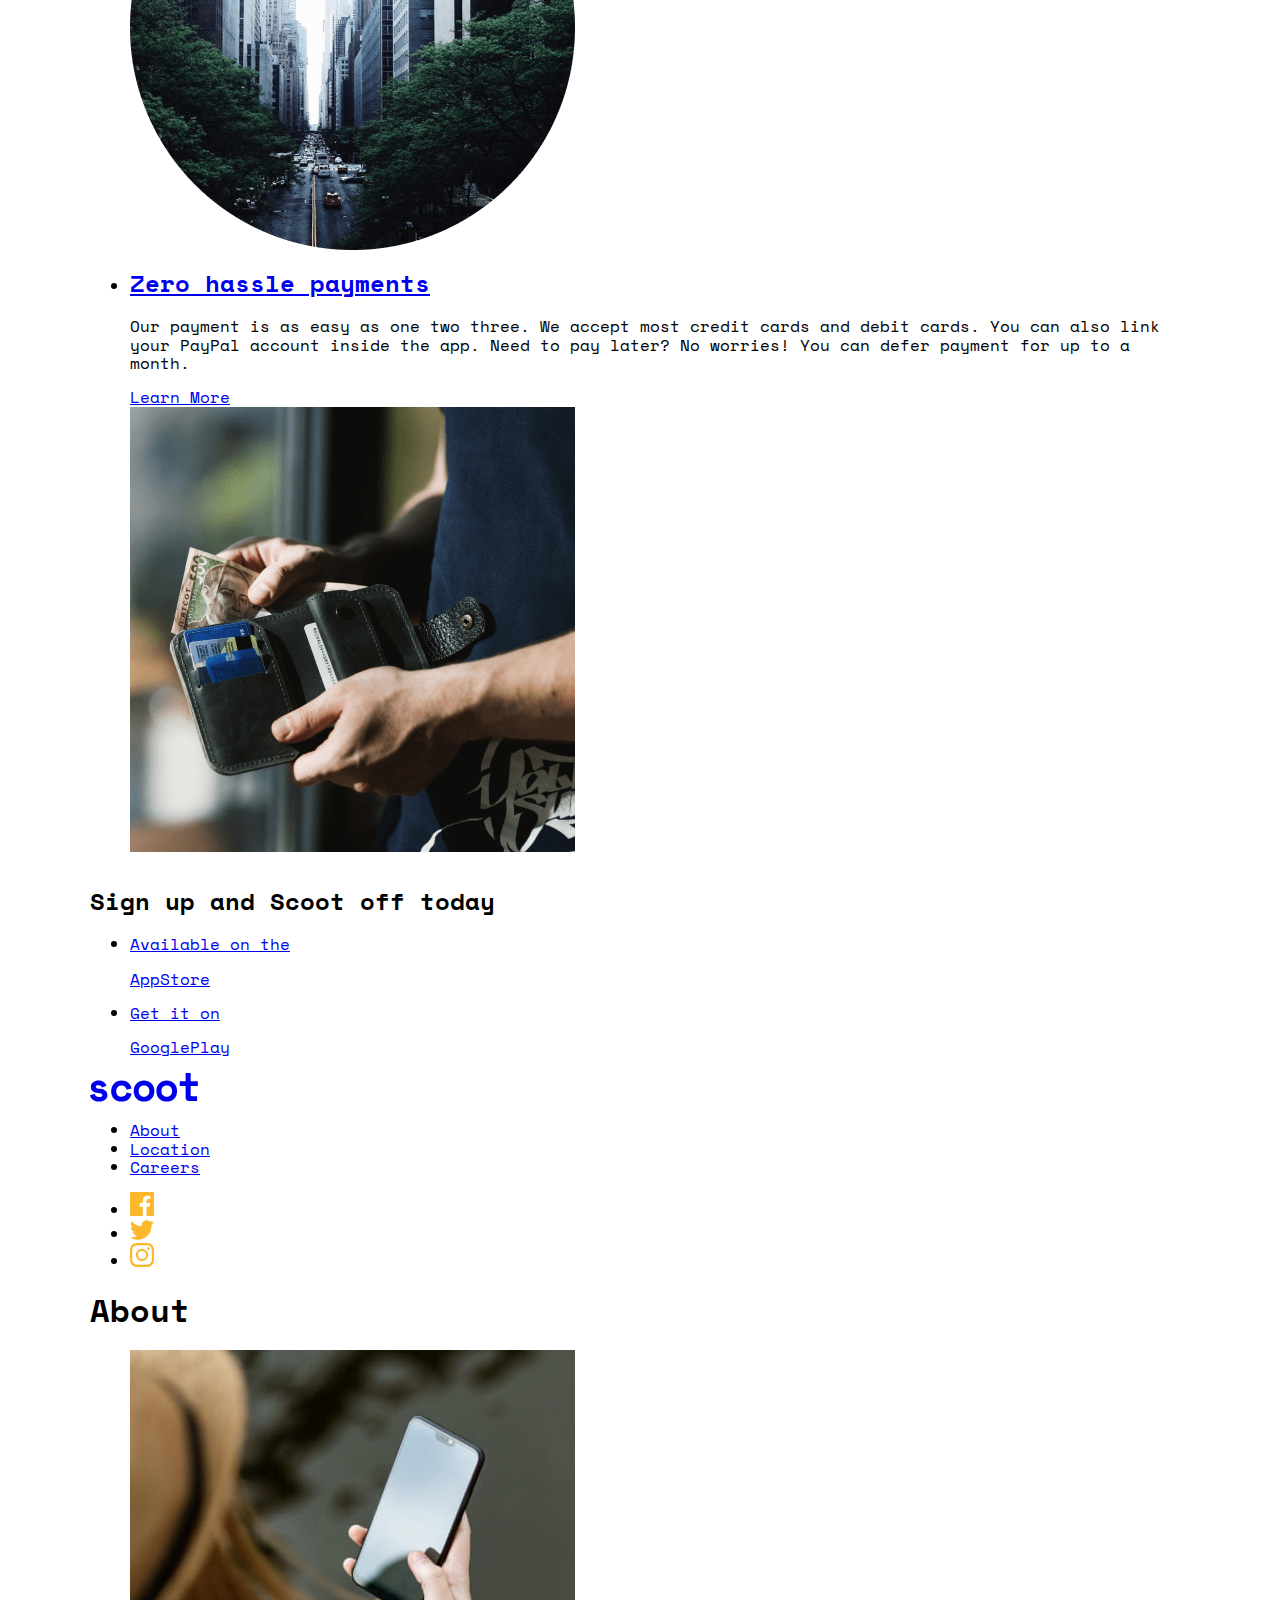
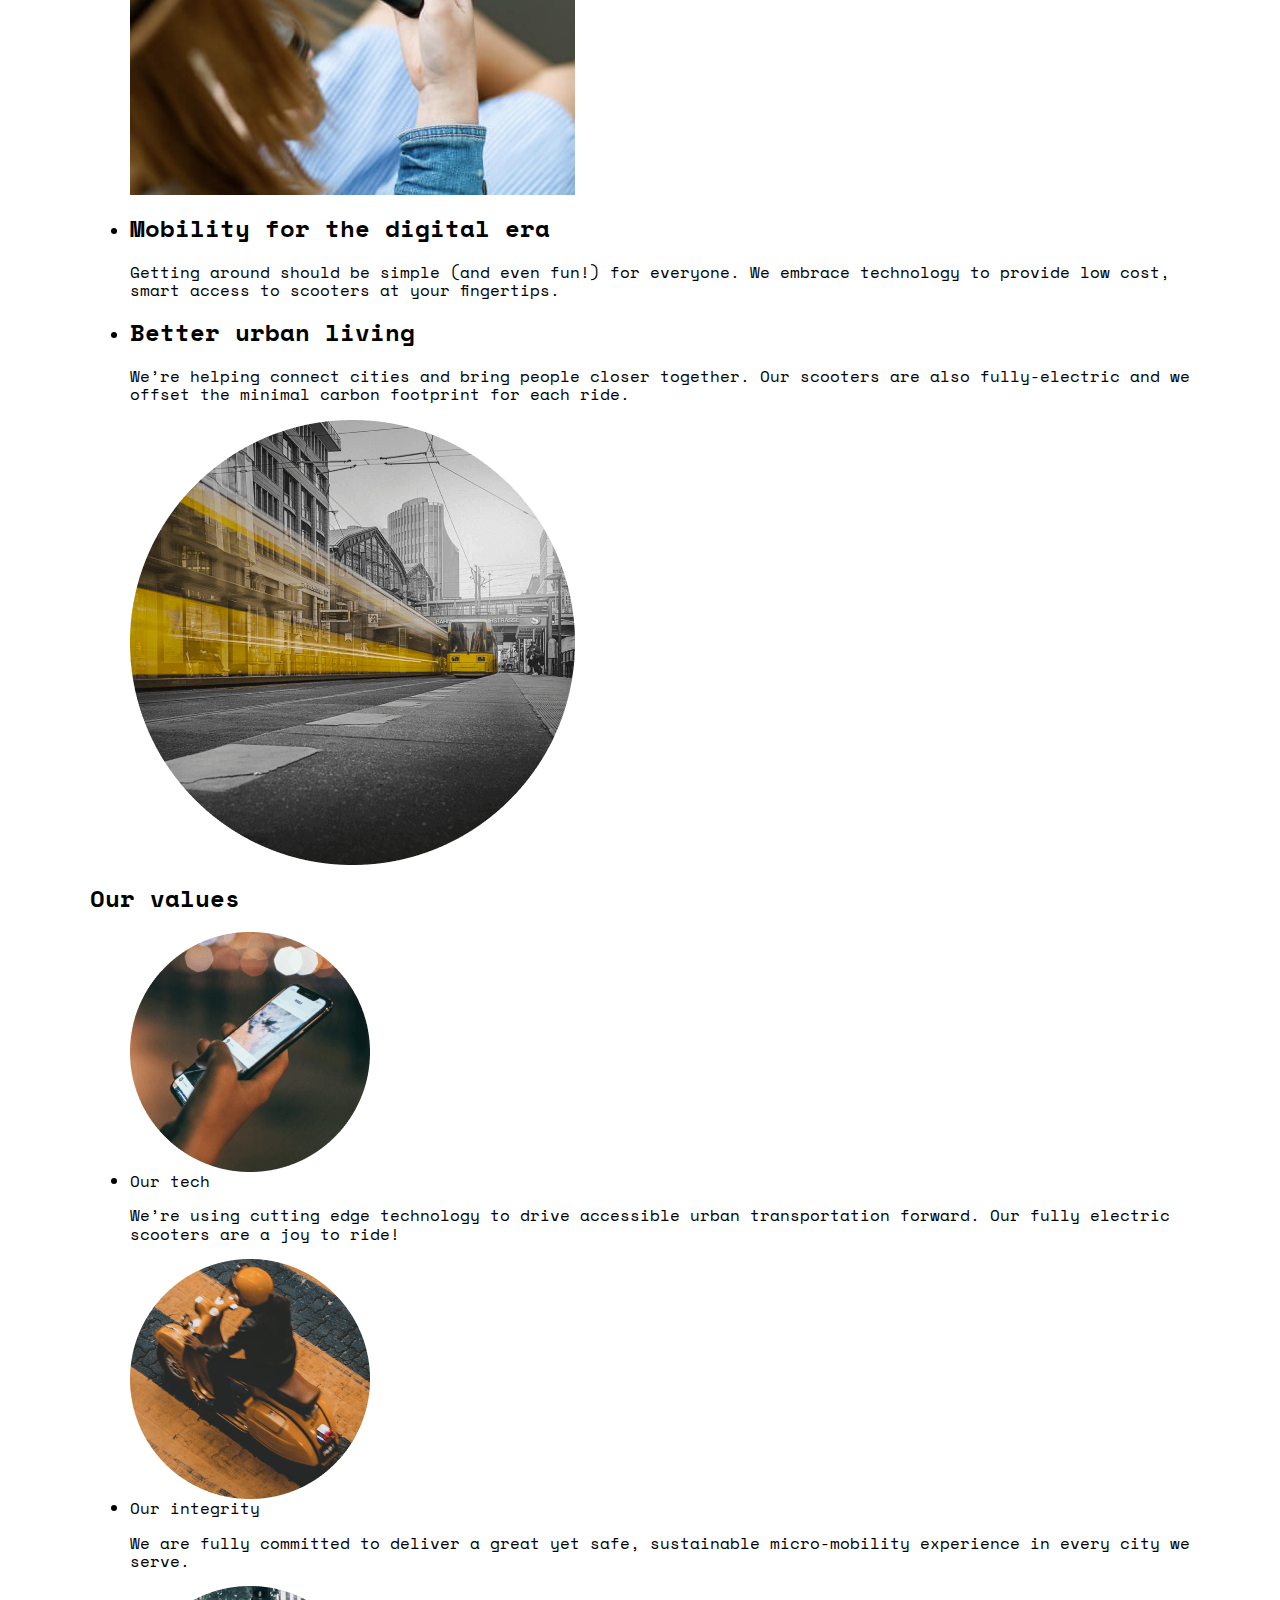
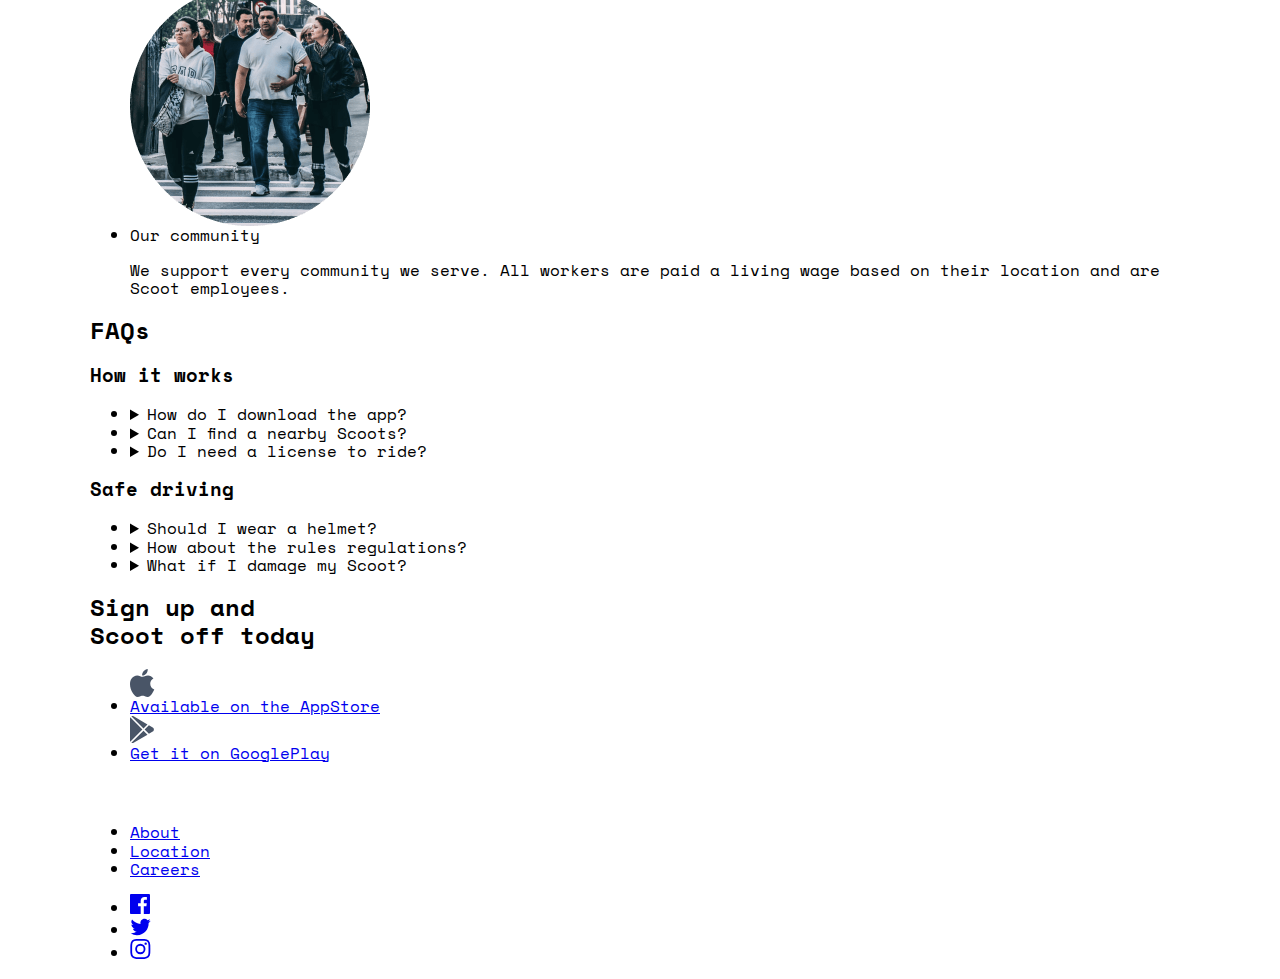
<file: about.html>
<!DOCTYPE html>
<html lang="en">
<head>
    <meta charset="UTF-8">
    <meta http-equiv="X-UA-Compatible" content="IE=edge">
    <meta name="viewport" content="width=device-width, initial-scale=1.0">
    <title>Scoot</title>
    
    <link rel="stylesheet" href="./css/main.min.css">
    <link rel="stylesheet" href="./css/normalize.css">
    <link rel="stylesheet" href="./css/main.css">
    
    <!-- <link rel="stylesheet" href="./css/main.min.css"> -->
</head>
<body>
    
    <!-- Header start -->
    <header class="site-header">
        <div class="container">
            <div class="site-header__inner inner">
                <div class="inner__box">
                    <a class="logo-link" href="./index.html">
                        <img 
                        width="128"
                        height="28"
                        class="site-logo" 
                        src="./images/scoot-black-logo.svg" 
                        alt="Scoot logo">
                    </a>
                    <nav class="nav">
                        <ul class="nav__list">
                            <li class="nav__item">
                                <a class="nav__link" href="#">
                                    About
                                </a>
                            </li>
                            <li class="nav__item">
                                <a class="nav__link" href="#">
                                    Location
                                </a>
                            </li>
                            <li class="nav__item">
                                <a class="nav__link" href="#">
    <header class="header-about">
        <div class="container">
            <div class="header-about__info">
                <div class="header-about__inner" >
                    <a  class="header-about__logo" href="./index.html"><img src="./images/scoot.svg" alt="logo"></a>
                    <nav class="navigation">
                        <ul class="navigation__list">
                            <li class="navigation__item">
                                <a class="navigation__link"  href="#">
                                    About
                                </a>
                            </li>
                            <li class="navigation__item">
                                <a class="navigation__link" href="./location.html">
                                    Location
                                </a>
                            </li>
                            <li class="navigation__item">
                                <a class="navigation__link" href="#">

                                    Careers
                                </a>
                            </li>
                        </ul>
                    </nav>
                </div>
                <a class="inner__link" href="#">Get Scootin</a>
            </div>
        </div>
                <a class="scoot-login" href="#">Get Scootin</a>
            </div>
        </div>
        

    </header>
    
    <!-- Header finish -->
    
    <!-- main content start -->
    <main class="site-main">
        <!-- hero section start -->
        <section class="hero">
            <div class="container">
                <div class="hero__box">
                    <h1 class="hero__heading">
                        Scooter sharing made simple
                    </h1>
                    <p class="hero__text">
                        Scoot takes the hassle out of urban mobility. Our bikes are placed in convenient locations in each of our cities. Use our app to locate the nearest bike, unlock it with a tap, and you’re away!
                    </p>
                    <a href="#" class="site-link">
                        Get Scootin
                    </a>
                </div>
            </div>
        </section>
        <!-- hero section end -->
        
        <!-- deliver SECTION START  -->
        <section class="deliver">
            <div class="container">
                <h2 class="visually-hidden">
                    deliver.
                </h2>
                <ul class="deliver__list">
                    <li class="deliver__item deliver__item--tel">
                        <h3 class="deliver__heading">
                            Locate with app
                        </h3>
                        <p class="deliver__text">
                            Use the app to find the nearest scooter to you. We are continuously placing scooters in the areas with most demand, so one should never be too far away. 
                        </p>
                    </li>
                    <li class="deliver__item deliver__item--scoot">
                        <h3 class="deliver__heading">
                            Pick your scooter
                        </h3>
                        <p class="deliver__text">
                            We show the most important info for the scooters closest to you. So you know how much charge they have left and can see roughly how much it will cost.
                        </p>
                    </li>
                    <li class="deliver__item deliver__item--speed">
                        <h3 class="deliver__heading">
                            Enjoy the ride
                        </h3>
                        <p class="deliver__text">
                            Scan the QR code and the bike will unlock. Retract the cable lock, put on a helmet, and you’re off! Always lock bikes away from walkways and accessibility ramps.
                        </p>
                    </li>
                </ul>
            </div>
        </section>
        <!-- deliver SECTION FINISH  -->
        
        <!-- info section start  -->
        <section class="info">
            <div class="container">
                <ul class="info__list">
                    <li class="info__item info__item--easy">
                        <div class="info__item-box">
                            <h2 class="info__topic">
                                <a class="info__link" href="#">
                                    Easy to use
                                    riding telemetry
                                </a>
                            </h2>
                            <p class="info__text">
                                The Scoot app is available with riding telemetry. This means it can show you your average speed, how
                                long
                                you've been using the scooter, your traveling distance, and many more things all in an easy to use app.
                            </p>
                            <a class="info__link-more" href="#">
                                Learn More
                            </a>
                        </div>
                        <div class="info__img-box info__img-box--easy">
                            <img class="info__img" src="./images/girl-phone.png" width="445" height="445"
                            alt="boy looking at his phone" srcset="./images/girl-phone.png 1x, ./images/girl-phone2x.png 2x">
                        </div>
                    </li>
                    <li class="info__item info__item--coming">
                        <div class="info__item-box">
                            <h2 class="info__topic">
                                <a class="info__link" href="#">
                                    Coming to a city near you
                                </a>
                            </h2>
                            <p class="info__text">
                                Scoot is available in 4 major cities so far. We’re expanding rapidly, so be sure to let us know if you
                                want to see us in your hometown. We’re aiming to let our scooters loose on 23 cities over the coming
                                year.
                            </p>
                            <a class="info__link-more" href="#">
                                Learn More
                            </a>
                        </div>
                        <div class="info__img-box info__img-box--coming">
                            <img class="info__img" src="./images/country.png" width="445" height="445"
                            alt="boy looking at his phone" srcset="./images/country.png 1x, ./images/country2x.png 2x">
                        </div>
                    </li>
                    <li class="info__item info__item--money">
                        <div class="info__item-box">
                            <h2 class="info__topic">
                                <a class="info__link" href="#">
                                    Zero hassle payments
                                </a>
                            </h2>
                            <p class="info__text">
                                Our payment is as easy as one two three. We accept most credit cards and debit cards. You can also link
                                your PayPal account inside the app. Need to pay later? No worries! You can defer payment for up to a
                                month.
                            </p>
                            <a class="info__link-more" href="#">
                                Learn More
                            </a>
                        </div>
                        <div class="info__img-box info__img-box--money">
                            <img class="info__img" src="./images/home-money.png" width="445" height="445"
                            alt="boy looking at his phone" srcset="./images/home-money.png 1x, ./images/home-money@2x.png 2x">
                        </div>
                    </li>
                </ul>
            </div>
        </section>
        <!-- info section finish  -->
    </main>
    
    <!-- Footer start -->
    <footer class="site-footer">
    <div class="site-article">
      <div class="container">
        <div class="site-article__box">
          <div class="site-article__textbox">
            <h2 class="site-article__text">Sign up and Scoot off today</h2>
          </div>
          <ul class="site-article__list">
            <li class="site-article__item"><a class="site-article__link" href="#">
                <p class="site-article__linkthemetop">Available on the</p>
                <p class="site-article__linkthemeunder">AppStore</p>
              </a>
            </li>
            <li class="site-article__item"><a class="site-article__link" href="#">
                <p class="site-article__linkthemetop">Get it on</p>
                <p class="site-article__linkthemeunder">GooglePlay</p>
              </a>
            </li>
          </ul>
        </div>
      </div>
    </div>
    <div class="site-footer">
      <div class="container">
        <div class="site-footer__box">
          <a href="./index.html"> <svg class="site-footer__logo" width="108" height="29" fill="CurrentColor"
              xmlns="http://www.w3.org/2000/svg">
              <path fill-rule="evenodd" clip-rule="evenodd"
                d="M107.097 23.2V28h-8.4c-.907 0-1.647-.293-2.22-.88-.573-.587-.86-1.333-.86-2.24V12.96h-5.88v-4.8h5.88V0h5.04v8.16h7.16v4.8h-7.16V22c0 .8.36 1.2 1.08 1.2h5.36ZM9.12 28.56c2.613 0 4.64-.587 6.08-1.76 1.44-1.173 2.16-2.747 2.16-4.72v-.24c0-1.787-.64-3.18-1.92-4.18-1.28-1-2.933-1.607-4.96-1.82-1.76-.187-2.973-.42-3.64-.7-.667-.28-1-.74-1-1.38 0-.453.213-.833.64-1.14.427-.307 1.067-.46 1.92-.46.933 0 1.693.207 2.28.62.587.413 1 .98 1.24 1.7l4.56-1.84a8.832 8.832 0 0 0-.92-1.74c-.4-.6-.92-1.147-1.56-1.64-.64-.493-1.42-.893-2.34-1.2-.92-.307-2.007-.46-3.26-.46-.96 0-1.893.133-2.8.4a7.473 7.473 0 0 0-2.4 1.18 6.193 6.193 0 0 0-1.68 1.9c-.427.747-.64 1.613-.64 2.6v.24c0 1.893.66 3.327 1.98 4.3 1.32.973 3.1 1.553 5.34 1.74.827.08 1.513.187 2.06.32.547.133.98.3 1.3.5.32.2.54.413.66.64.12.227.18.473.18.74 0 .453-.233.873-.7 1.26-.467.387-1.327.58-2.58.58-1.413 0-2.46-.32-3.14-.96-.68-.64-1.127-1.387-1.34-2.24L0 22.32c.133.693.393 1.407.78 2.14.387.733.94 1.4 1.66 2 .72.6 1.627 1.1 2.72 1.5 1.093.4 2.413.6 3.96.6Zm22.454 0c2.827 0 5.087-.72 6.78-2.16 1.694-1.44 2.767-3.333 3.22-5.68l-4.96-1.24c-.24 1.307-.766 2.347-1.58 3.12-.813.773-1.993 1.16-3.54 1.16-.72 0-1.4-.113-2.04-.34a4.705 4.705 0 0 1-1.68-1.02c-.48-.453-.86-1.02-1.14-1.7-.28-.68-.42-1.46-.42-2.34v-.24c0-.88.14-1.673.42-2.38.28-.707.66-1.307 1.14-1.8a5.006 5.006 0 0 1 1.68-1.14 5.25 5.25 0 0 1 2.04-.4c1.547 0 2.747.427 3.6 1.28.854.853 1.36 1.867 1.52 3.04l4.96-1.28c-.453-2.347-1.54-4.24-3.26-5.68-1.72-1.44-3.966-2.16-6.74-2.16-1.44 0-2.793.24-4.06.72a9.726 9.726 0 0 0-3.32 2.08c-.946.907-1.686 2-2.22 3.28-.533 1.28-.8 2.72-.8 4.32v.48c0 1.6.267 3.027.8 4.28.534 1.253 1.267 2.307 2.2 3.16.934.853 2.034 1.507 3.3 1.96 1.267.453 2.634.68 4.1.68Zm26.355-.68c-1.24.453-2.54.68-3.9.68-1.36 0-2.66-.227-3.9-.68a9.996 9.996 0 0 1-3.3-1.98c-.96-.867-1.72-1.933-2.28-3.2-.56-1.267-.84-2.727-.84-4.38v-.48c0-1.627.28-3.073.84-4.34.56-1.267 1.32-2.34 2.28-3.22a9.827 9.827 0 0 1 3.3-2c1.24-.453 2.54-.68 3.9-.68 1.36 0 2.66.227 3.9.68a9.827 9.827 0 0 1 3.3 2c.96.88 1.72 1.953 2.28 3.22.56 1.267.84 2.713.84 4.34v.48c0 1.653-.28 3.113-.84 4.38-.56 1.267-1.32 2.333-2.28 3.2a9.996 9.996 0 0 1-3.3 1.98Zm-3.9-4.12c-.72 0-1.4-.12-2.04-.36a4.95 4.95 0 0 1-1.68-1.04 4.911 4.911 0 0 1-1.14-1.66c-.28-.653-.42-1.393-.42-2.22v-.8c0-.827.14-1.567.42-2.22.28-.653.66-1.207 1.14-1.66a4.95 4.95 0 0 1 1.68-1.04c.64-.24 1.32-.36 2.04-.36s1.4.12 2.04.36c.64.24 1.2.587 1.68 1.04.48.453.86 1.007 1.14 1.66.28.653.42 1.393.42 2.22v.8c0 .827-.14 1.567-.42 2.22a4.911 4.911 0 0 1-1.14 1.66c-.48.453-1.04.8-1.68 1.04-.64.24-1.32.36-2.04.36Zm26.594 4.12c-1.24.453-2.54.68-3.9.68-1.36 0-2.66-.227-3.9-.68a9.996 9.996 0 0 1-3.3-1.98c-.96-.867-1.72-1.933-2.28-3.2-.56-1.267-.84-2.727-.84-4.38v-.48c0-1.627.28-3.073.84-4.34.56-1.267 1.32-2.34 2.28-3.22a9.827 9.827 0 0 1 3.3-2c1.24-.453 2.54-.68 3.9-.68 1.36 0 2.66.227 3.9.68a9.827 9.827 0 0 1 3.3 2c.96.88 1.72 1.953 2.28 3.22.56 1.267.84 2.713.84 4.34v.48c0 1.653-.28 3.113-.84 4.38-.56 1.267-1.32 2.333-2.28 3.2a9.996 9.996 0 0 1-3.3 1.98Zm-3.9-4.12c-.72 0-1.4-.12-2.04-.36a4.95 4.95 0 0 1-1.68-1.04 4.911 4.911 0 0 1-1.14-1.66c-.28-.653-.42-1.393-.42-2.22v-.8c0-.827.14-1.567.42-2.22.28-.653.66-1.207 1.14-1.66a4.95 4.95 0 0 1 1.68-1.04c.64-.24 1.32-.36 2.04-.36s1.4.12 2.04.36c.64.24 1.2.587 1.68 1.04.48.453.86 1.007 1.14 1.66.28.653.42 1.393.42 2.22v.8c0 .827-.14 1.567-.42 2.22a4.911 4.911 0 0 1-1.14 1.66c-.48.453-1.04.8-1.68 1.04-.64.24-1.32.36-2.04.36Z"
                fill="CurrentColor" /></svg></a>

          <ul class="site-footer__list">
            <li class="site-footer__item"><a href="./about.html" class="site-footer__link">About</a>
            </li>
            <li class="site-footer__item"><a href="#" class="site-footer__link">Location</a>
            </li>
            <li class="site-footer__item"><a href="./careers.html" class="site-footer__link">Careers</a>
            </li>
          </ul>

          <ul class="site-footer__social">
            <li class="site-footer__socialitem"><a href="#" class="site-footer__sociallink">
              <svg width="24" height="24" fill="none" xmlns="http://www.w3.org/2000/svg"><path d="M22.675 0H1.325C.593 0 0 .593 0 1.325v21.351C0 23.407.593 24 1.325 24H12.82v-9.294H9.692v-3.622h3.128V8.413c0-3.1 1.893-4.788 4.659-4.788 1.325 0 2.463.099 2.795.143v3.24l-1.918.001c-1.504 0-1.795.715-1.795 1.763v2.313h3.587l-.467 3.622h-3.12V24h6.116c.73 0 1.323-.593 1.323-1.325V1.325C24 .593 23.407 0 22.675 0Z" fill="#FCB72B"/></svg>
            </a>
            </li>
            <li class="site-footer__socialitem"><a href="#" class="site-footer__sociallink">
              <svg width="24" height="20" fill="none" xmlns="http://www.w3.org/2000/svg"><path d="M24 2.557a9.83 9.83 0 0 1-2.828.775A4.932 4.932 0 0 0 23.337.608a9.864 9.864 0 0 1-3.127 1.195A4.916 4.916 0 0 0 16.616.248c-3.179 0-5.515 2.966-4.797 6.045A13.978 13.978 0 0 1 1.671 1.149a4.93 4.93 0 0 0 1.523 6.574 4.903 4.903 0 0 1-2.229-.616c-.054 2.281 1.581 4.415 3.949 4.89a4.935 4.935 0 0 1-2.224.084 4.928 4.928 0 0 0 4.6 3.419A9.9 9.9 0 0 1 0 17.54a13.94 13.94 0 0 0 7.548 2.212c9.142 0 14.307-7.721 13.995-14.646A10.025 10.025 0 0 0 24 2.557Z" fill="#FCB72B"/></svg>
            </a>
            </li>
            <li class="site-footer__socialitem"><a href="#" class="site-footer__sociallink">
              <svg width="24" height="24" fill="none" xmlns="http://www.w3.org/2000/svg"><path fill-rule="evenodd" clip-rule="evenodd" d="M12 0C8.741 0 8.333.014 7.053.072 2.695.272.273 2.69.073 7.052.014 8.333 0 8.741 0 12c0 3.259.014 3.668.072 4.948.2 4.358 2.618 6.78 6.98 6.98C8.333 23.986 8.741 24 12 24c3.259 0 3.668-.014 4.948-.072 4.354-.2 6.782-2.618 6.979-6.98.059-1.28.073-1.689.073-4.948 0-3.259-.014-3.667-.072-4.947-.196-4.354-2.617-6.78-6.979-6.98C15.668.014 15.259 0 12 0Zm0 2.163c3.204 0 3.584.012 4.85.07 3.252.148 4.771 1.691 4.919 4.919.058 1.265.069 1.645.069 4.849 0 3.205-.012 3.584-.069 4.849-.149 3.225-1.664 4.771-4.919 4.919-1.266.058-1.644.07-4.85.07-3.204 0-3.584-.012-4.849-.07-3.26-.149-4.771-1.699-4.919-4.92-.058-1.265-.07-1.644-.07-4.849 0-3.204.013-3.583.07-4.849.149-3.227 1.664-4.771 4.919-4.919 1.266-.057 1.645-.069 4.849-.069ZM5.838 12a6.162 6.162 0 1 1 12.324 0 6.162 6.162 0 0 1-12.324 0ZM12 16a4 4 0 1 1 0-8 4 4 0 0 1 0 8Zm4.965-10.405a1.44 1.44 0 1 1 2.881.001 1.44 1.44 0 0 1-2.881-.001Z" fill="#FCB72B"/></svg>
            </a>
            </li>
          </ul>
        </div>
      </div>
    </div>
    <!-- Main start -->
    <main class="site-main">

        <!-- About section start  -->
        <section class="about">
            <div class="container">
                <div class="about__box">
                    <h1 class="about__title">
                        About
                    </h1>
                </div>
            </div>
        </section>
        <!-- About section finish  -->
            <div style="max-width: 700px">
                <!-- Keep map above fold -->
                <div id="map"></div>
            </div>

        <!-- Mobiles section start  -->
        <section class="mobiles">
            <div class="container">
                <ul class="mobiles__list">
                    <li class="mobiles__item">
                        <img  class="mobiles__img" src="./images/phone-with-girl.jpg" 
                        width="445"
                        height="445"
                        srcset="./images/phone-with-girl.jpg 1x , ./images/phone-with-girl@2x 2x"
                        alt="phone with girl">
                        <div class="mobiles__box">
                            <h2 class="mobiles__heading">
                                Mobility for the digital era
                            </h2>
                            <p class="mobiles__text">
                                Getting around should be simple (and even fun!) for everyone. We embrace technology to provide low cost, smart access to
                                scooters at your fingertips.
                            </p>
                        </div>
                    </li>
                    <li class="mobiles__item">
                        <div class="mobiles__box">
                            <h2 class="mobiles__heading">
                            Better urban living
                            </h2>
                            <p class="mobiles__text">
                            We’re helping connect cities and bring people closer together. Our scooters are also fully-electric and we offset the
                            minimal carbon footprint for each ride.
                            </p>
                        </div>
                        <img class="mobiles__img" src="./images/train.png" 
                        width="445" height="445"
                        srcset="./images/train.png 1x , ./images/train@2x.png 2x" alt="phone with girl">
                    </li>
                </ul>
            </div>
        </section>
            <!-- Mobiles section finish  -->

            <!-- Values section start  -->


        <section class="values">
            <div class="container">
                <h2 class="values__title">
                    Our values
                </h2>
                <ul class="values__list">
                    <li class="values__item">
                        <img  class="values__img" src="./images/phone.png" 
                        srcset="./images/phone.png 1x , ./images/phone@2x.png 2x"
                        alt="phone">
                        <span class="value__info">
                            Our tech
                        </span>
                        <p class="value__text">
                            We’re using cutting edge technology to drive accessible urban transportation forward. Our fully electric scooters are a
                            joy to ride!
                        </p>
                    </li>
                    <li class="values__item">
                        <img class="values__img" src="./images/mini-bg-moto.png" srcset="./images/mini-bg-moto.png 1x , ./images/mini-bg-moto@2x.png 2x"
                            alt="phone">
                        <span class="value__info">
                        Our integrity
                        </span>
                        <p class="value__text">
                        We are fully committed to deliver a great yet safe, sustainable micro-mobility experience in every city we serve.
                        </p>
                    </li>
                    <li class="values__item">
                        <img class="values__img" src="./images/people.png" srcset="./images/people.png 1x , ./images/people@2x.png 2x"
                            alt="phone">
                        <span class="value__info">
                        Our community
                        </span>
                        <p class="value__text">
                        We support every community we serve. All workers are paid a living wage based on their location and are Scoot employees.
                        </p>
                    </li>

                </ul>
            </div>
        </section>

            <!-- Values section finish  -->

            <!-- Apps section start -->

        <section class="apps">
            <div class="container">
                <h2 class="apps__title">
                    FAQs
                </h2>
                <div class="apps__box">
                    <h3 class="apps__heading">
                        How it works
                    </h3>
                    <ul class="apps__list">
                        <li class="apps__item">
                            <details class="apps__detaiels">
                                <summary class="apps__summary-title ">
                                    How do I download the app?
                                </summary>
                                <p class="apps__text" >
                                    To download the Scoot app, you can search “Scoot” in both the App and Google Play stores. An even simpler way to do it
                                    would be to click the relevant link at the bottom of this page and you’ll be re-directed to the correct page.
                                </p>
                            </details>
                        </li>
                        <li class="apps__item">
                            <details class="apps__detaiels">
                                <summary class="apps__summary-title ">
                                    Can I find a nearby Scoots?
                                </summary>
                                <p class="apps__text">
                                    To download the Scoot app, you can search “Scoot” in both the App and Google Play stores. An even simpler
                                    way to do it
                                    would be to click the relevant link at the bottom of this page and you’ll be re-directed to the correct
                                    page.
                                </p>
                            </details>
                        </li>
                        <li class="apps__item">
                            <details class="apps__detaiels">
                                <summary class="apps__summary-title ">
                                    Do I need a license to ride?
                                </summary>
                                <p class="apps__text">
                                    To download the Scoot app, you can search “Scoot” in both the App and Google Play stores. An even simpler
                                    way to do it
                                    would be to click the relevant link at the bottom of this page and you’ll be re-directed to the correct
                                    page.
                                </p>
                            </details>
                        </li>
                    </ul>
                </div>
                <div class="apps__box  apps__safe-driving">
                    <h3 class="apps__heading">
                    Safe driving
                    </h3>
                    <ul class="apps__list">
                        <li class="apps__item">
                            <details class="apps__detaiels">
                                <summary class="apps__summary-title ">
                                Should I wear a helmet?
                                </summary>
                                <p class="apps__text">
                                    Yes, please do! All cities have different laws. But we strongly strongly strongly recommend always wearing a helmet
                                    regardless of the local laws. We like you and we want you to be as safe as possible while Scooting.
                                </p>
                            </details>
                        </li>
                        <li class="apps__item">
                            <details class="apps__detaiels">
                                <summary class="apps__summary-title ">
                                How about the rules regulations?
                                </summary>
                                <p class="apps__text">
                                    Yes, please do! All cities have different laws. But we strongly strongly strongly recommend always wearing a helmet
                                    regardless of the local laws. We like you and we want you to be as safe as possible while Scooting.
                                </p>
                            </details>
                        </li>
                        <li class="apps__item">
                            <details class="apps__detaiels">
                                <summary class="apps__summary-title ">
                                What if I damage my Scoot?
                                </summary>
                                <p class="apps__text">
                                    Yes, please do! All cities have different laws. But we strongly strongly strongly recommend always wearing a helmet
                                    regardless of the local laws. We like you and we want you to be as safe as possible while Scooting.
                                </p>
                            </details>
                        </li>
                    </ul>
                </div>
            </div>

        </section>
            
            <!-- Apps section finish -->
             
            <!-- Company section start  -->

        <section class="company">
            <div class="container">
                <div class="company__info">
                    <h2 class="company__title">
                        Sign up and <br> Scoot off today
                    </h2>
                    <ul class="company__list">
                        <li class="company__item">
                            <a class="company__link" href="https://www.apple.com/app-store/" target="blank">
                                <img src="./images/apple-logo.svg" alt="app store">
                                <div class="company__box">
                                    <span class="company__store-heading">
                                    Available on the
                                    </span>
                                    <span class="company__text">
                                    AppStore
                                    </span>
                                </div>
                            </a>
                        </li>
                        <li class="company__item">
                            <a class="company__link" href="https://play.google.com/store/games?hl=ru&gl=US" target="blank">
                                <img src="./images/google-play.svg"  alt="GooglePlay">
                                <div class="company__box">
                                    <span class="company__store-heading">
                                    Get it on
                                    </span>
                                    <span class="company__text">
                                GooglePlay
                                    </span>
                                </div>
                            </a>
                        </li>
                    </ul>

                </div>
            </div>

        </section>    

            <!-- Company section finish -->
    </main>
    <!-- Main finish  -->
    
    <!-- Footer start -->
    <footer class="site-footer">
        <div class="container">
            <div class="header-about__info">
                <div class="header-about__inner">
                    <a class="footer__logo" href="./index.html"><img src="./images/scoot2.svg" alt="logo"></a>
                    <nav class="navigation">
                        <ul class="navigation__list">
                            <li class="navigation__item">
                                <a class="navigation__link" href="#">
                                    About
                                </a>
                            </li>
                            <li class="navigation__item">
                                <a class="navigation__link" href="#">
                                    Location
                                </a>
                            </li>
                            <li class="navigation__item">
                                <a class="navigation__link" href="#">
                                    Careers
                                </a>
                            </li>
                        </ul>
                    </nav>
                </div>
               <ul class="footer__list">
                <li class="footer__item">
                    <a class="footer__link" href="https://www.facebook.com/" target="blank">
                        <svg width="20" height="20" fill="currentColor" xmlns="http://www.w3.org/2000/svg">
                            <path
                                d="M18.896 0H1.104C.494 0 0 .494 0 1.104v17.793C0 19.506.494 20 1.104 20h9.58v-7.745H8.076V9.237h2.606V7.01c0-2.583 1.578-3.99 3.883-3.99 1.104 0 2.052.082 2.329.119v2.7h-1.598c-1.254 0-1.496.597-1.496 1.47v1.928h2.989l-.39 3.018h-2.6V20h5.098c.608 0 1.102-.494 1.102-1.104V1.104C20 .494 19.506 0 18.896 0Z"
                                fill="currentColor" />
                        </svg>
                    </a>
                </li>
                <li class="footer__item">
                    <a class="footer__link" href="https://www.twitter.com/" target="blank">
                        <svg width="21" height="18" fill="currentColor" xmlns="http://www.w3.org/2000/svg">
                            <path
                                d="M20.667 2.797a8.192 8.192 0 0 1-2.357.646 4.11 4.11 0 0 0 1.804-2.27 8.22 8.22 0 0 1-2.606.996A4.096 4.096 0 0 0 14.513.873c-2.649 0-4.595 2.472-3.997 5.038a11.648 11.648 0 0 1-8.457-4.287 4.109 4.109 0 0 0 1.27 5.478A4.086 4.086 0 0 1 1.47 6.59c-.045 1.901 1.317 3.68 3.29 4.075a4.111 4.111 0 0 1-1.853.07 4.106 4.106 0 0 0 3.834 2.85 8.25 8.25 0 0 1-6.075 1.7 11.616 11.616 0 0 0 6.29 1.843c7.618 0 11.922-6.434 11.662-12.205a8.353 8.353 0 0 0 2.048-2.125Z"
                                fill="currentColor" />
                        </svg>
                    </a>
                </li>
                <li class="footer__item">
                    <a class="footer__link" href="https://www.instagram.com/" target="blank">
                        <svg width="21" height="20" fill="currentColor" xmlns="http://www.w3.org/2000/svg">
                            <path fill-rule="evenodd" clip-rule="evenodd"
                                d="M10.333 0C7.618 0 7.278.012 6.211.06 2.579.227.56 2.242.394 5.877.345 6.944.334 7.284.334 10s.011 3.057.06 4.123c.166 3.632 2.181 5.65 5.816 5.817 1.068.048 1.408.06 4.123.06 2.716 0 3.057-.012 4.124-.06 3.628-.167 5.651-2.182 5.816-5.817.049-1.066.06-1.407.06-4.123s-.011-3.056-.06-4.122C20.11 2.249 18.093.228 14.457.06 13.39.01 13.05 0 10.334 0Zm0 1.802c2.67 0 2.987.01 4.042.059 2.71.123 3.976 1.409 4.1 4.099.047 1.054.057 1.37.057 4.04 0 2.672-.01 2.988-.058 4.042-.124 2.687-1.387 3.975-4.099 4.099-1.055.048-1.37.058-4.042.058-2.67 0-2.986-.01-4.04-.058-2.717-.124-3.976-1.416-4.1-4.1-.048-1.054-.058-1.37-.058-4.041 0-2.67.01-2.986.058-4.04.125-2.69 1.387-3.977 4.1-4.1 1.055-.048 1.37-.058 4.04-.058ZM5.198 10a5.135 5.135 0 1 1 10.27 0 5.135 5.135 0 0 1-10.27 0Zm5.135 3.333a3.333 3.333 0 1 1 0-6.666 3.333 3.333 0 0 1 0 6.666Zm4.138-8.67a1.2 1.2 0 1 1 2.4 0 1.2 1.2 0 0 1-2.4 0Z"
                                fill="currentColor" />
                        </svg>
                    </a>
                </li>
               </ul>
                
            </div>
        </div>
    </footer>
    <!-- Footer finish -->
</body>
</html>
</file>
<file: css/main.css>
/* ROOT */
:root{
    --main-font-family: "Space mono", "Courier New", monospace;
    --mai-font-family-second: "Lexend Deca", "Arial", sans-serif;
    --main--font-weight: 700;
    --main-body-bg-color: #fff;
    --main-text-color: #939CAA;
    --main-p-color:#495567;
    --main-font-size:15px;
}
/* space-mono-regular - latin */
@font-face {
    font-family: "Space Mono";
    font-style: normal;
    font-weight: 400;
    font-display: swap;
    src: 
    url("../fonts/space-mono-v11-latin-regular.woff2") format("woff2"), /* Chrome 26+, Opera 23+, Firefox 39+ */
    url("../fonts/space-mono-v11-latin-regular.woff") format("woff"); /* Chrome 6+, Firefox 3.6+, IE 9+, Safari 5.1+ */
}
/* space-mono-700 - latin */
@font-face {
    font-family: "Space Mono";
    font-style: normal;
    font-weight: 700;
    font-display: swap;
    src: 
    url("../fonts/space-mono-v11-latin-700.woff2") format("woff2"), /* Chrome 26+, Opera 23+, Firefox 39+ */
    url("../fonts/space-mono-v11-latin-700.woff") format("woff"); /* Chrome 6+, Firefox 3.6+, IE 9+, Safari 5.1+ */
}
/* lexend-deca-regular - latin */
@font-face {
    font-family: "Lexend Deca";
    font-style: normal;
    font-weight: 400;
    font-display: swap;
    src: 
    url("../fonts/lexend-deca-v17-latin-regular.woff2") format("woff2"), /* Chrome 26+, Opera 23+, Firefox 39+ */
    url("../fonts/lexend-deca-v17-latin-regular.woff") format("woff"); /* Chrome 6+, Firefox 3.6+, IE 9+, Safari 5.1+ */
}
*{
    box-sizing: border-box;
}

html{
    height: 100%;
}

img{
    display: block;
    /* height: 100%; */
    height: auto;
}

body{
    display: flex;
    flex-direction: column;
    height: 100%;
    margin: 0;
    font-family: var(--main-font-family);
    font-weight: 400;
    background-color: var(--main-body-bg-color);
    overflow-x: hidden;
}

.container{
    max-width: 1140px;
    margin: 0 auto;
    padding: 0 20px;
}
.site-main{
    flex-grow: 1;
}
/* Start site header  */
.site-header {
    padding: 22px 0;
}
.inner {


/* header start */

.header-about{
    padding-top: 34px;
    padding-bottom: 34px;
}
.header-about__info{

    display: flex;
    justify-content: space-between;
    align-items: center;
}

.inner__box {
    display: flex;
    align-items: center;
}
.logo-link {
    margin-right: 58px;
}
.nav__list {
    display: flex;
    list-style: none;
    margin: 0;
    padding-left: 0;
}
.nav__item:nth-child(2) {
    margin-right: 32px;
    margin-left: 32px;
}
.nav__link {
    font-family: var(--main-font-family);
    font-weight: 700;
    font-size: 15px;
    line-height: 25px;
    color: var(--main-text-color);
    text-decoration: none;
}
.nav__link:hover {
    color: #fcb72b;
}
.inner__link {
    padding: 14px 39px;
    font-family: var(--main-font-family);
    font-weight: 700;
    font-size: 15px;
    line-height: 25px;
    text-align: center;
    text-decoration: none;
    border: 3px solid transparent;
    color: var(--main-body-bg-color);
    background-color: #fcb72b;
}
.inner__link:hover {
    color: #fcb72b;
    background-color: var(--main-body-bg-color);
    border: 3px solid #fcb72b;
}
/* Finish site header  */

/* Start hero section  */
.hero {
    position: relative;
    padding: 153px 0;
    background-image: url("../images/main-hero-bg-img.jpg");
    background-attachment: fixed;
    background-size: cover;
    background-repeat: no-repeat;
}
.hero__heading {
    margin: 0;
}
.hero::after {
    position: absolute;
    right: calc(50% - 805px);
    bottom: calc(50% - 145px);
    width: 234px;
    height: 63px;
    content: "";
    background-repeat: no-repeat;
    background-image: url("../images/oval.svg");
}
.hero__box {
    position: relative;
    width: 500px;
}
.hero__box::after {
    position: absolute;
    top: calc(50% + 10px);
    right: calc(50% - 737px);
    width: 452px;
    height: 151px;
    content: "";
    background-repeat: no-repeat;
    background-image: url("../images/line-yellov.svg");
}
.hero__text::after {
    display: none;
}
.hero__heading {
    margin: 0;
    margin-bottom: 40px;
    font-weight: 700;
    font-size: 56px;
    line-height: 56px;
    letter-spacing: -2.5px;
    color:  var(--main-body-bg-color);
    font-family: var(--main--font-weight);
}
.hero__text {
    position: relative;
    margin: 0;
    margin-left: 95px;
    margin-bottom: 40px;
    font-family: var(--main--font-weight);
    font-weight: 400;
    font-size: 15px;
    line-height: 25px;
    color: var(--main-body-bg-color);
}
.hero__text::before {
    position: absolute;
    top: calc(50% - 16px);
    left: calc(50% - 462px);
    width: 465px;
    height: 151px;
    content: "";
    background-repeat: no-repeat;
    background-image: url("../images/yellov-line.svg");
}
.site-link {
    display: inline-block;
    margin-left: 95px;
    padding: 14px 39px;
    font-family: var(--main--font-weight);
    font-weight: 700;
    font-size: 15px;
    line-height: 25px;
    text-align: center;
    text-decoration: none;
    background-color: #fcb72b;
    color: var(--main-body-bg-color);
    border: 3px solid transparent;
    -webkit-transition: 00.3s;
    -o-transition: 00.3s;
    transition: 00.3s;
}
.site-link:hover {
    color: #fcb72b;
    background-color: transparent;
    border: 3px solid #fcb72b;
}
/* Finish hero section  */

/* deliver SECTION START  */
.deliver {
    position: relative;
    padding: 160px 0 100px 0;
}
.visually-hidden {
    clip: rect(0 0 0 0);
    -webkit-clip-path: inset(50%);
    clip-path: inset(50%);
    height: 1px;
    overflow: hidden;
    position: absolute;
    white-space: nowrap;
    width: 1px;
}
.deliver::before {
    position: absolute;
    top: calc(50% - 70px);
    right: calc(50% - 210px);
    z-index: -1;
    content: "";
    background-image: url("../images/gray-line.svg");
    width: 974px;
    height: 15px;
}
.deliver__list {
    margin: 0;
    padding: 0;
    display: -webkit-box;
    display: -ms-flexbox;
    display: flex;
    -webkit-box-align: center;
    -ms-flex-align: center;
    align-items: center;
    -webkit-box-pack: justify;
    -ms-flex-pack: justify;
    justify-content: space-between;
    list-style: none;
}
.deliver__item {
    width: 350px;
}
.deliver__heading {
    margin: 0;
    margin-bottom: 27px;
    font-family:  var(--main-font-family);
    font-weight: var(--main--font-weight);
    font-size: 24px;
    line-height: 28px;
    letter-spacing: -1.07143px;
    color: var(--main-p-color);
}
.deliver__text {
    font-family: var(--mai-font-family-second);
    font-weight: 400;
    font-size: 15px;
    line-height: 25px;
    color: var(--main-text-color);
}
.deliver__item::before {
    content: "";
    width: 96px;
    height: 96px;
    display: block;
    margin-bottom: 40px;
    background-repeat: no-repeat;
}
.deliver__item--tel::before {
    background-image: url("../images/app-img.svg");
}
.deliver__item--scoot {
    background-image: url("../images/scooter-img.svg");
    background-repeat: no-repeat;
}
.deliver__item--speed {
    background-image: url("../images/ride-img.svg");
    background-repeat: no-repeat;
}
/* deliver SECTION finish */

/* info section start  */

.info {
    padding-bottom: 200px;
}
.info__list {
    margin: 0;
    padding: 0;
    list-style: none;
}
.info__item {
    display: -webkit-box;
    display: -ms-flexbox;
    display: flex;
    -webkit-box-pack: justify;
    -ms-flex-pack: justify;
    justify-content: space-between;
    -webkit-box-align: center;
    -ms-flex-align: center;
    align-items: center;
    margin-bottom: 160px;
    position: relative;
}
.info__item--easy::after {
    content: "";
    background-image: url("../images/arrow-left.svg");
    background-repeat: no-repeat;
    width: 833px;
    height: 205px;
    position: absolute;
    right: -306px;
    top: 293px;
    z-index: 1;
}
.info__item--care::after {
    content: "";
    background-image: url("../images/icon-right.svg");
    background-repeat: no-repeat;
    background-size: 833px 205px;
    width: 833px;
    height: 205px;
    position: absolute;
    right: -230px;
    top: 275px;
    z-index: 1;
}
.info__item--coming::before {
    content: "";
    background-image: url("../images/arrow-right.svg");
    background-repeat: no-repeat;
    background-size: contain;
    width: 703px;
    height: 139px;
    position: absolute;
    left: -225px;
    top: 9px;
    z-index: 1;
}
.info__item--money::before {
    content: "";
    background-image: url("../images/arrow-left.svg");
    background-repeat: no-repeat;
    width: 703px;
    height: 139px;
    position: absolute;
    right: -499px;
    top: 69px;
    z-index: 1;
}
.info__item:nth-child(2) {
    -webkit-box-orient: horizontal;
    -webkit-box-direction: reverse;
    -ms-flex-direction: row-reverse;
    flex-direction: row-reverse;
}
.info__item:last-child {
    margin-bottom: 0;
}
.info__item-box {
    width: 445px;
}
.info__topic {
    margin: 0;
    margin-bottom: 24px;
}
.info__link {
    font-family: var(--main-font-family);
    font-style: normal;
    font-weight: var(--main-font-weight);
    font-size: 48px;
    line-height: 48px;
    letter-spacing: -2.14286px;
    color: var(--dark-navy-color);
    text-decoration: none;
}
.info__text {
    margin: 0;
    margin-bottom: 40px;
    font-family: var(--mai-font-family-second);
    font-weight: 400;
    font-size: 15px;
    line-height: 25px;
    color: var(--dim-gray-color);
}
.info__link-more {
    padding: 14px 44px;
    font-family: var(--main--font-weight);
    font-weight: var(--main-font-weight);
    font-size: 15px;
    line-height: 25px;
    text-align: center;
    color: var(--main-body-bg-color);
    background-color: #fcb72b;
    text-decoration: none;
    border: 3px solid transparent;
    -webkit-transition: 0.5s ease;
    -o-transition: 0.5s ease;
    transition: 0.5s ease;
}
.info__link-more:hover {
    color: #fcb72b;
    background-color: var(--main-body-bg-color);
    border: 3px solid #fcb72b;
}
.info__img-box {
    position: relative;
}
.info__img-box--easy::after {
    content: "";
    position: absolute;
    right: -561px;
    top: 0px;
    background-image: url("../images/home-img-after.svg");
    background-repeat: no-repeat;
    background-size: contain;
    width: 445px;
    height: 445px;
}
.info__img-box--coming::before {
    content: "";
    position: absolute;
    left: -556px;
    top: 0px;
    background-image: url("../images/home-img-after.svg");
    background-repeat: no-repeat;
    background-size: contain;
    width: 445px;
    height: 445px;
}
.info__img-box--money::after {
    content: "";
    position: absolute;
    right: -556px;
    top: 0px;
    background-image: url("../images/home-img-after.svg");
    background-repeat: no-repeat;
    background-size: contain;
    width: 445px;
    height: 445px;
}
.info__img {
    border-radius: 50%;
}
/* info section finish  */

/* footer start */
.site-article {
    margin-bottom: 35px;
    padding: 102px 0px;
    background-image: url(../images/article-bg.jpg);
    background-size: cover;
    background-repeat: no-repeat;
}
.site-article__box {
    display: -webkit-box;
    display: -ms-flexbox;
    display: flex;
    -webkit-box-align: center;
    -ms-flex-align: center;
    align-items: center;
}
.site-article__textbox {
    width: 415px;
}
.site-article__text {
    margin: 0;
    font-family: var(--main-font-family);
    font-weight: var(--main-font-weight);
    font-size: 48px;
    line-height: 48px;
    letter-spacing: -2.14286px;
    color: var(--main-body-bg-color);
}
.site-article__list {
    display: -webkit-box;
    display: -ms-flexbox;
    display: flex;
    margin: 0;
    margin-left: auto;
    padding: 0;
    -webkit-box-align: center;
    -ms-flex-align: center;
    align-items: center;
    list-style: none;
}
.site-article__item {
    display: -webkit-box;
    display: -ms-flexbox;
    display: flex;
    -webkit-box-align: center;
    -ms-flex-align: center;
    align-items: center;
    margin-right: 18px;
    padding: 8px 16px;
    background-color: #e5ecf4;
    border-radius: 4px;
}
.site-article__item:last-child {
    margin-right: 0;
}
.site-article__item::before {
    content: "";
    display: inline-block;
    margin-right: 12px;
    background-image: url(../images/apple-logo.svg);
    width: 24px;
    height: 28px;
}
.site-article__item:last-child::before {
    content: "";
    display: inline-block;
    margin-right: 12px;
    background-image: url(../images/play-market-logo.svg);
    width: 24px;
    height: 28px;
}
.site-article__link {
    text-decoration: none;
}
.site-article__linkthemetop {
    margin: 0;
    font-family: var(--main-font-family);
    font-weight: var(--main-font-weight);
    font-size: 10px;
    line-height: 15px;
    letter-spacing: -0.446429px;
    color: var(--main-p-color);
}
.site-article__linkthemeunder {
    margin: 0;
    font-family: var(--main-font-family);
    font-weight: var(--main-font-weight);
    font-size: 20px;
    line-height: 24px;
    letter-spacing: -0.892857px;
    color: var(--main-p-color);
}
.site-footer {
    padding-bottom: 32px;
    background-color: #333a44;
}
.site-footer__box {
    display: -webkit-box;
    display: -ms-flexbox;
    display: flex;
    -webkit-box-align: center;
    -ms-flex-align: center;
    align-items: center;
}
.site-footer__logo {
    margin-right: 59px;
    color: var(--main-body-bg-color);
}
.site-footer__list {
    margin: 0;
    padding: 0;
    list-style: none;
    display: -webkit-box;
    display: -ms-flexbox;
    display: flex;
    -webkit-box-align: center;
    -ms-flex-align: center;
    align-items: center;
}
.site-footer__item {
    margin-right: 32px;
}
.site-footer__item:last-child {
    margin-right: 0;
}
.site-footer__link {
    text-decoration: none;
    font-family: var(--main-font-family);
    font-weight: var(--main-font-weight);
    font-size: 15px;
    line-height: 25px;
    color: var(--main-text-color);
    -webkit-transition: all 0.3s linear;
    -o-transition: all 0.3s linear;
    transition: all 0.3s linear;
}
.site-footer__link:hover{
    color: #fcb72b;
}
.site-footer__social {
    display: -webkit-box;
    display: -ms-flexbox;
    display: flex;
    margin: 0;
    margin-left: auto;
    padding: 0;
    list-style: none;
}
.site-footer__socialitem {
    margin-right: 24px;
}
.site-footer__socialitem:last-child {
    margin-right: 0;
}
.site-footer__sociallink:hover svg path {
    fill: #e5ecf4;
}
/* Footer end  */
=======
.header-about__inner{
    display: flex;
    align-items: center;
}
.navigation__list{
    display: flex;
    /* justify-content: space-between; */
    align-items: center;
    list-style: none;
    padding-left: 0;
}
.navigation__item{
    margin-left: 60px;
}
.navigation__item:nth-child(2){
    /* margin-right: 32px; */
    margin-left: 32px;
}
.navigation__item:nth-child(3){
    margin-left: 32px;
}
.navigation__link{
    font-weight: 700;
    font-size: 15px;
    line-height: 25px;
    color: #939CAA;
    text-decoration: none;
}
.navigation__link:hover{
    color:  #FCB72B;
    transition: 0.5s ease;
}  

/* header finish */

/* ABOUT SECTION START */
.about{
    background-image: url("../images/about-bg.jpg");
    background-repeat: no-repeat;
    background-size: cover;
    padding-top: 35px;
    padding-bottom: 62px;
}
.about__title{
    font-weight: 700;
    font-size: 56px;
    line-height: 56px;
    letter-spacing: -2.5px;
    color: #FFFFFF;
}
/* ABOUT SECTION FINISH */


/* MOBILES SECTION START  */
.mobiles{
    position: relative;
    background-image: url("../images/Mask Copy.svg");
    background-repeat: no-repeat;
    background-position: calc(50% + 890px) calc(50% - 215px);
    padding-top: 110px;
    padding-bottom: 78px;
} 
.mobiles__list::before{
    position: absolute;
    top: calc(50% + 20px);
    right: calc(50% + 640px);
    background-image: url("../images/Mask Copy.svg");
    background-repeat: no-repeat;
    content: "";
    display: inline-block;
    width: 445px;
    height: 445px;
}
.mobiles__item{
    display: flex;
    align-items: center;
    flex-direction: row-reverse;
    justify-content: space-between;
    
}
.mobiles__item:nth-child(1):after{
    position: absolute;
    top: calc(50% - 165px);
    left: calc(50% + 17px);
    background-image: url("../images/strelkaabout.svg");
    content: "";
    background-repeat: no-repeat;
    display: inline-block;
    width: 735px;
    height: 150px;
}
.mobiles__item:nth-child(2)::before{
    position: absolute;
    top: calc(50% + 15px);
    right: calc(50% + 35px);
    background-image: url("../images/srelka.svg");
    content: "";
    background-repeat: no-repeat;
    display: inline-block;
    width: 735px;
    height: 150px;
}
.mobiles__box{
    width: 445px;
}
.mobiles__img{
    width: 445px;
    height: 445px;
    border-radius: 50%;
}
.mobiles__heading{
    font-weight: 700;
    font-size: 48px;
    line-height: 48px;
    letter-spacing: -2.14286px;
    color: var(--main-p-color);
} 
.mobiles__text{
    font-weight: 400;
    font-size: var(--main-font-size);
    line-height: 25px;
    color: var(--main-text-color);
}      
/* MOBILES SECTION FINISH */

/* VALUES SECTION START */
.values{
    padding-bottom: 120px;
}
.values__title{
    font-weight: 700;
    font-size: 48px;
    line-height: 48px;
    text-align: center;
    margin-bottom: 100px;
    letter-spacing: -2.14286px;
    color: var(--main-p-color);
}
.values__list{
    display: flex;
    justify-content: space-between;
    padding-left: 0;
    list-style: none;
}
.values__item{
    position: relative;
    width: 350px;
}
.values__img{
    margin-right: auto;
    margin-left: auto;
    margin-bottom: 87px;
}
.values__item::before{
    position: absolute;
    top: calc(50% - 25px);
    right: calc(50% - 50px);
    background-image: url("../images/Group 31.svg");
    content: "";
    background-repeat: no-repeat;
    display: inline-block;
    width: 96px;
    height: 96px;
}
.values__item:nth-child(2):before{
    background-image: url("../images/Group 10.svg");
}
.values__item:nth-child(3):before{
    background-image: url("../images/Group 30.svg");
}
.value__info{
    display: block;
    font-weight: 700;
    font-size: 24px;
    line-height: 28px;
    text-align: center;
    letter-spacing: -1.07143px;
    color: #495567;
}
.value__text{
    font-weight: 400;
    font-size: 15px;
    line-height: 25px;
    text-align: center;
    color: #939CAA;
    
}
/* VALUES SECTION FINISH */

/* APPS SECTION START */

.apps {
    padding-bottom: 160px;
}
.apps__title {
    font-weight: 700;
    font-size: 48px;
    line-height: 48px;
    margin-bottom: 64px;
    text-align: center;
    letter-spacing: -2.14286px;
    color: #495567;
    
}
.apps__box {
    display: flex;
    justify-content: space-between;
}
.apps__heading {
    font-weight: 700;
    font-size: 40px;
    line-height: 48px;
    letter-spacing: -1.78571px;
    color: #495567;
    margin: 0;
}
.apps__detaiels {
    padding-top: 32px;
    padding-bottom: 32px;
    padding-left: 40px;
    background-color: #F2F5F9;
    width: 730px;
}
.apps__detaiels:hover{
    background-color:  #FFF4DF;
}
.apps__summary-title {
    position: relative;
    font-weight: 700;
    font-size: 24px;
    line-height: 28px;
    letter-spacing: -1.07143px;
    color: #495567;
    list-style: none;
    transition: 0.5s ease;
}
.apps__summary-title::after{
    position: absolute;
    right: 40px;
    top: 9px;
    background-image: url("../images/Path 3.svg");
    background-repeat: no-repeat;
    content: "";
    display: inline-block;
    width: 20px;
    height: 12px;
    transform: scale(1.5);
    transition: 0.8s ease;
    
}
.apps__list{
    list-style: none;
    padding-left: 0;
}
.apps__item:nth-child(2){
    margin-top: 16px;
    margin-bottom: 16px;
}
.apps__detaiels[open] .apps__summary-title::after{
    transform: rotate(180deg);
    transition: 0.8s ease;
}
.apps__detaiels[open] {
    background-color: #F2F5F9;
}
.apps__detaiels[open] .apps__summary-title{
    font-size: 20px;
    transition: 0.5s ease;
} 
.apps__text{
    font-weight: 400;
    font-size: 15px;
    line-height: 25px;
    color: #495567;
}
.apps__safe-driving{
    margin-top: 64px;
}
.scoot-login{
    padding: 14px 39px;
    background-color: #FCB72B;
    font-weight: 700;
    font-size: 15px;
    line-height: 25px;
    text-align: center;
    color: #FFFFFF;
    text-decoration: none;
    border: 3px solid transparent;
}
.scoot-login:hover{
    background-color: #fff;
    color: #FCB72B;
    border: 3px solid #FCB72B;
    
}

/* APPS SECTION FINISH */

/* COMPANY SECTION START */

.company{
    background-image: url("../images/Mask.svg");
    background-repeat: no-repeat;
    background-size: cover;
    padding-top: 100px;
    padding-bottom: 102px;
}
.company__info{
    display: flex;
    justify-content: space-between;
    align-items: center;
}
.company__title{
    margin: 0;
    font-weight: 700;
    font-size: 48px;
    line-height: 48px;
    letter-spacing: -2.14286px;
    color: #FFFFFF;
}
.company__list{
    display: flex;
    list-style: none;
    margin-left: 18px;
    
}
.company__item{
    width: 165px;
    padding: 8px 15px 9px 16px;
    background-color: #E5ECF4;
    border-radius: 4px;
    margin-left: 20px;
}
.company__item:nth-child(2){
    width: 182px;
}
.company__link{
    display: flex;
    text-decoration: none;
    
}
.company__store-heading{
    font-weight: 700;
    font-size: 10px;
    line-height: 15px;
    letter-spacing: -0.446429px;
    color: #495567;
    
}
.company__box{
    margin-left: 11px;
}
.company__text{
    font-weight: 700;
    font-size: 20px;
    line-height: 24px;
    letter-spacing: -0.892857px;
    color: #495567;
}

/* COMPANY SECTION FINISH */

/* LOCATION SECTION START */
.about--location{
    position: relative;
    background-image: url("../images/Bitmap.jpg");
}
.about--location .about__title::after{
    position: absolute;
    top: calc(50% - 40px);
    right: calc(50% - 795px);
    background-image: url("../images/Group\ 26.svg");
    background-repeat: no-repeat;
    content: "";
    display: inline-block;
    width: 234px;
    height: 63px;
}
.location__wrapper{
    margin-top: 50px;
}
.map__box{
    display: flex;
    justify-content: space-between;
    align-items: center;
}
.map__info{
    width: 450px;
}
.map__title{
    font-weight: 700;
    font-size: 48px;
    line-height: 48px;
    letter-spacing: -2.14286px;
    color: #495567;
}
.map__text{
    font-weight: 400;
    font-size: 15px;
    line-height: 25px;
    color: #939CAA;
}


/* LOCATION SECTION FINISH */

/* FOOTER START */

.site-footer{
    padding-top: 36px;
    padding-bottom: 36px;
    background-color:  #333A44;
}    
.footer__list{
    display: flex;
    align-items: center;
    list-style: none;
    padding-left: 0;
}
.footer__item{
    margin-right: 24px;
}
.footer__item:nth-child(3){
    margin-right: 0;
}
.footer__link{
    color: #fff;
}
.footer__link:hover{
    color: #FCB72B;
}
<<<<<<< HEAD
/* FOOTER FINISH */
=======
       /* FOOTER FINISH */

>>>>>>> 6b98bf9f4a129da286b5033f902bfc5cfadd8401
</file>
<file: css/main.min.css>
html{line-height:1.15;-webkit-text-size-adjust:100%}body{margin:0}main{display:block}h1{font-size:2em;margin:.67em 0}hr{box-sizing:content-box;height:0;overflow:visible}pre{font-family:monospace,monospace;font-size:1em}a{background-color:transparent}abbr[title]{border-bottom:none;text-decoration:underline;text-decoration:underline dotted}b,strong{font-weight:bolder}code,kbd,samp{font-family:monospace,monospace;font-size:1em}small{font-size:80%}sub,sup{font-size:75%;line-height:0;position:relative;vertical-align:baseline}sub{bottom:-.25em}sup{top:-.5em}img{border-style:none}button,input,optgroup,select,textarea{font-family:inherit;font-size:100%;line-height:1.15;margin:0}button,input{overflow:visible}button,select{text-transform:none}button,[type=button],[type=reset],[type=submit]{-webkit-appearance:button}button::-moz-focus-inner,[type=button]::-moz-focus-inner,[type=reset]::-moz-focus-inner,[type=submit]::-moz-focus-inner{border-style:none;padding:0}button:-moz-focusring,[type=button]:-moz-focusring,[type=reset]:-moz-focusring,[type=submit]:-moz-focusring{outline:1px dottedButtonText}
fieldset{padding:.35em .75em .625em}legend{box-sizing:border-box;color:inherit;display:table;max-width:100%;padding:0;white-space:normal}progress{vertical-align:baseline}textarea{overflow:auto}[type=checkbox],[type=radio]{box-sizing:border-box;padding:0}[type=number]::-webkit-inner-spin-button,[type=number]::-webkit-outer-spin-button{height:auto}[type=search]{-webkit-appearance:textfield;outline-offset:-2px}[type=search]::-webkit-search-decoration{-webkit-appearance:none}::-webkit-file-upload-button{-webkit-appearance:button;font:inherit}details{display:block}summary{display:list-item}template{display:none}[hidden]{display:none}
</file>
